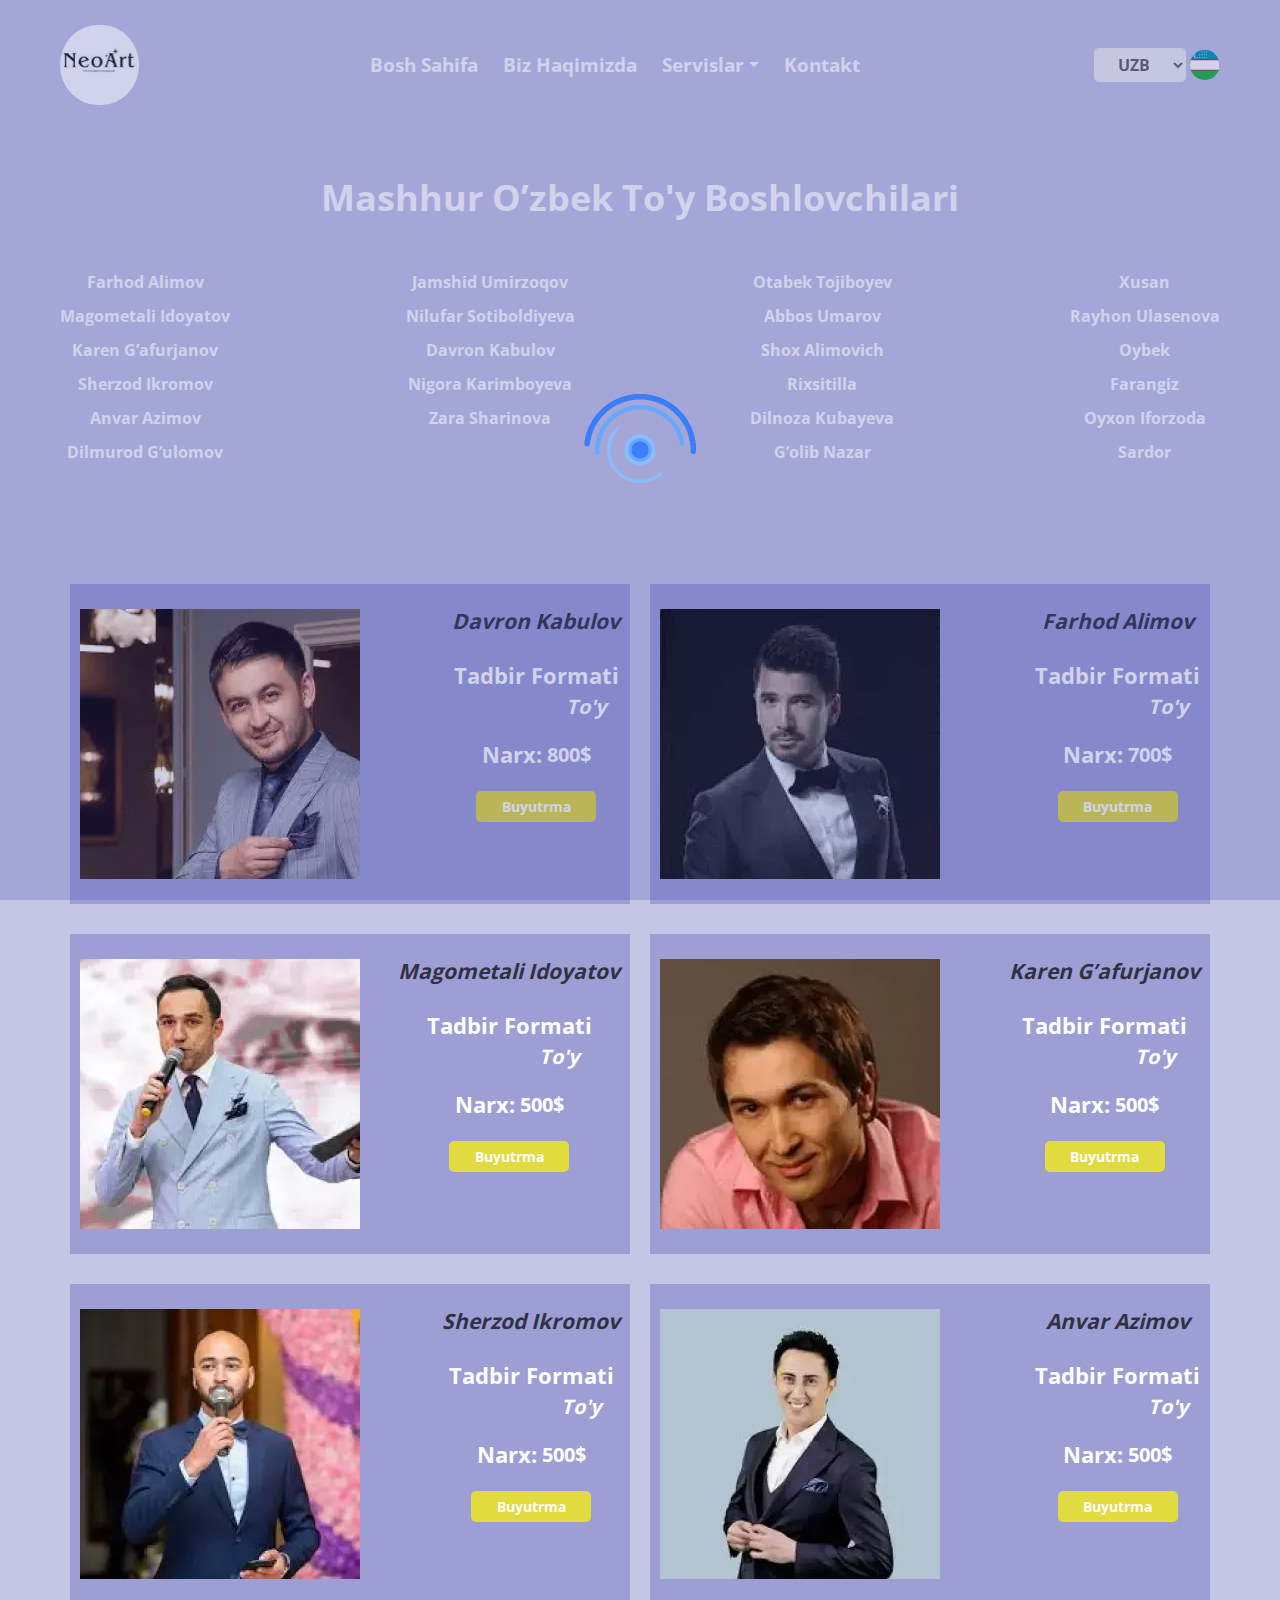
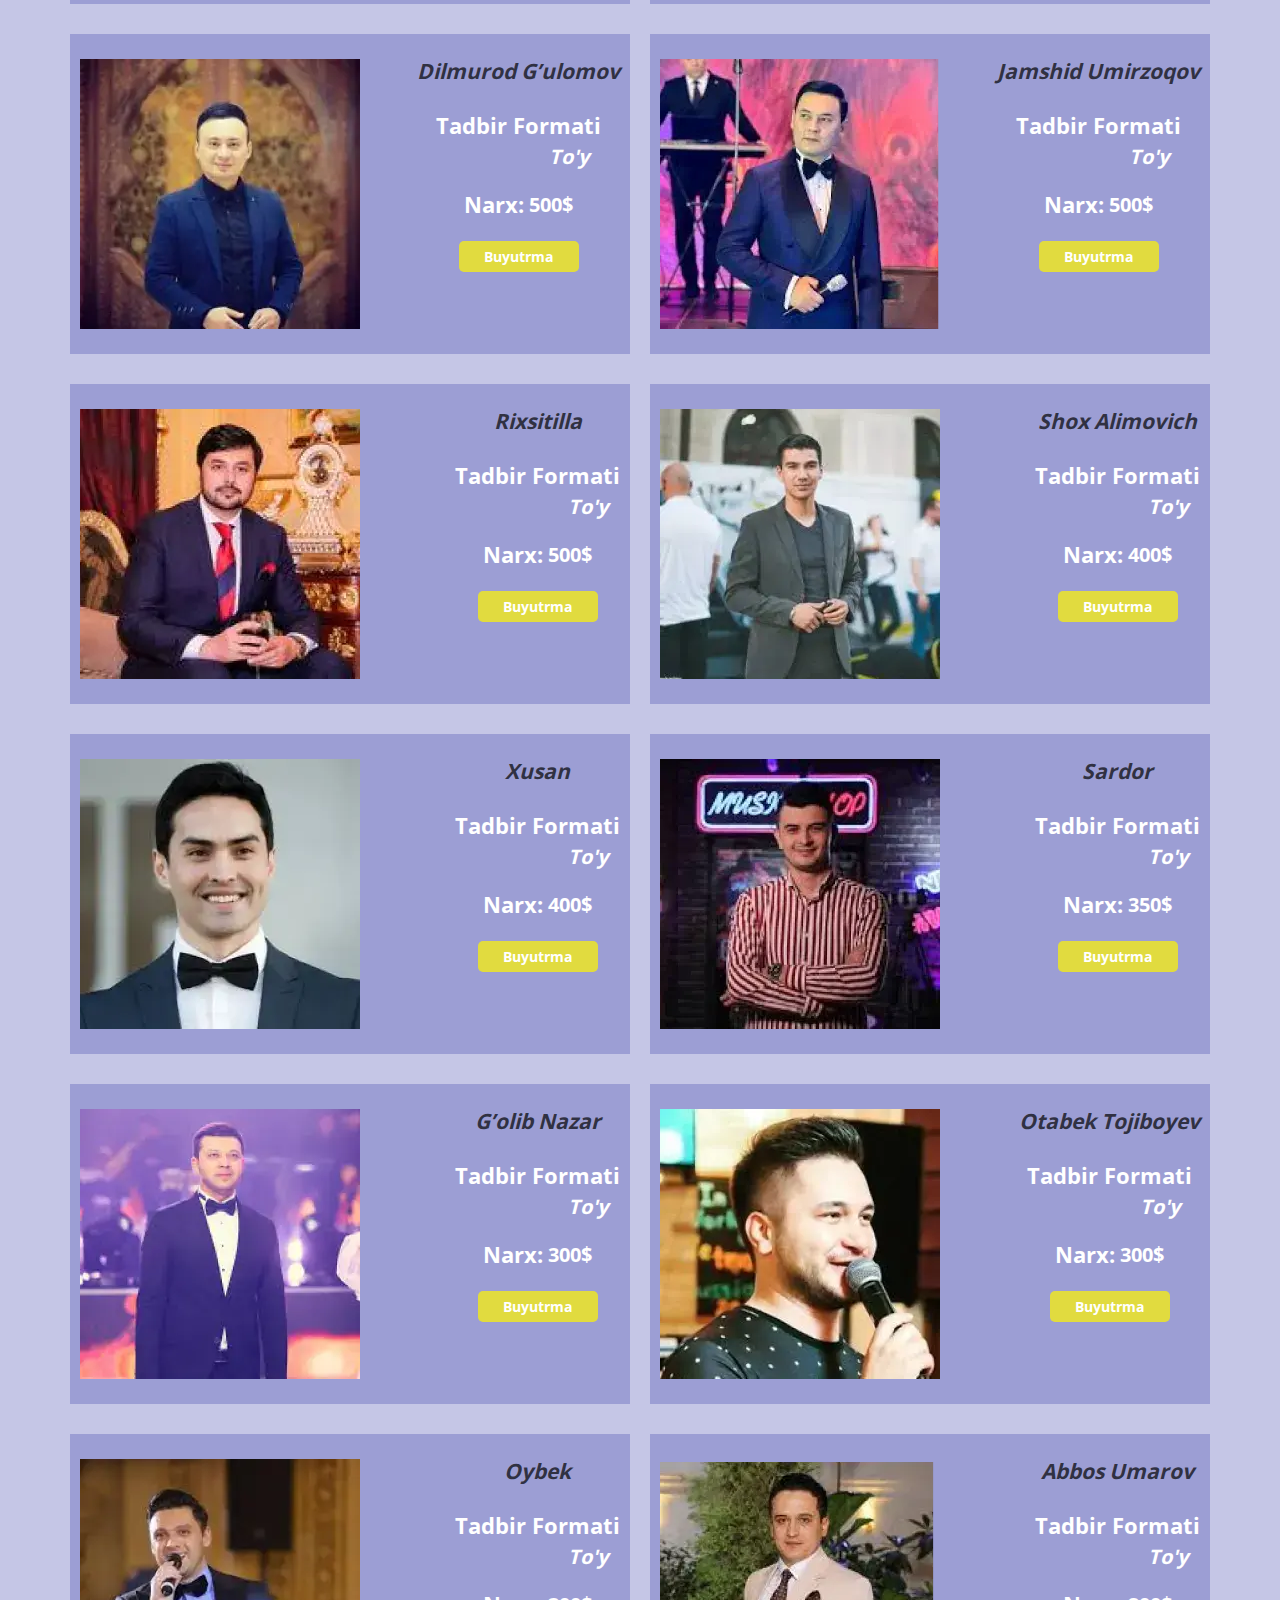
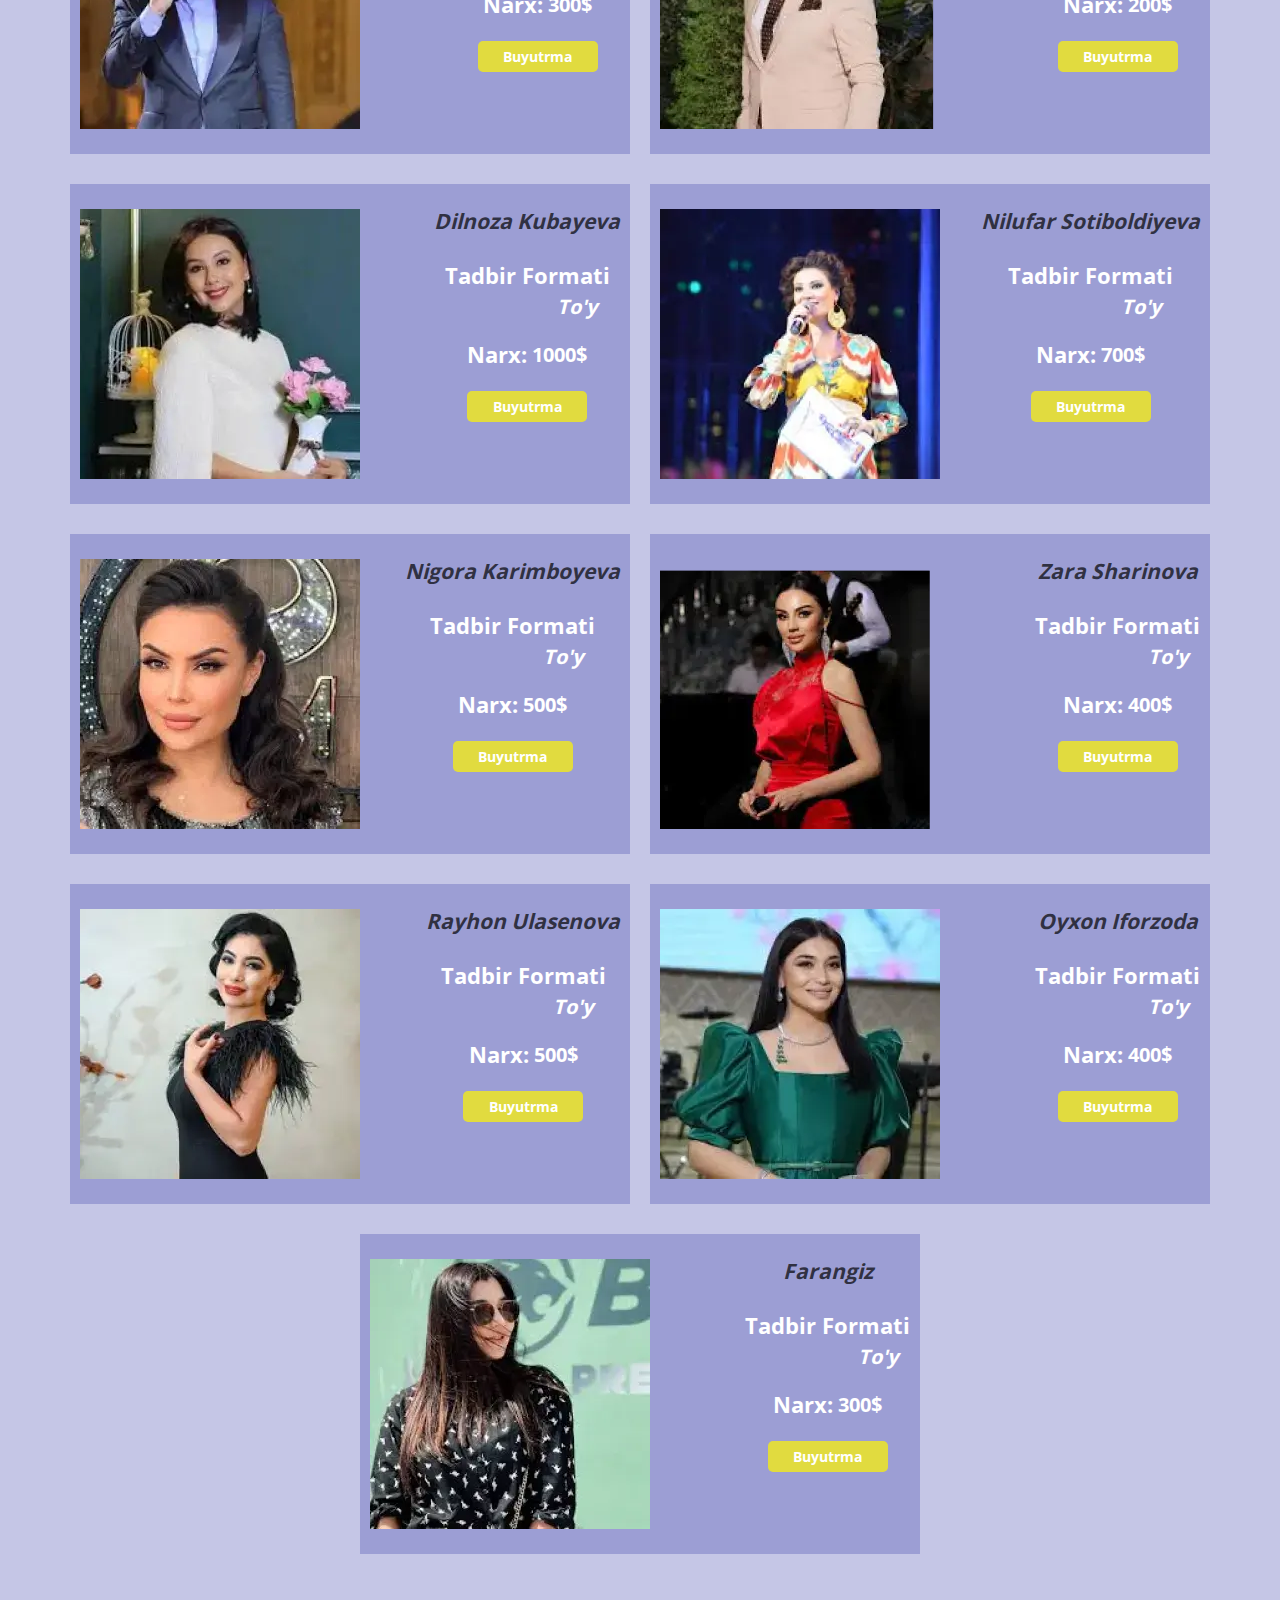
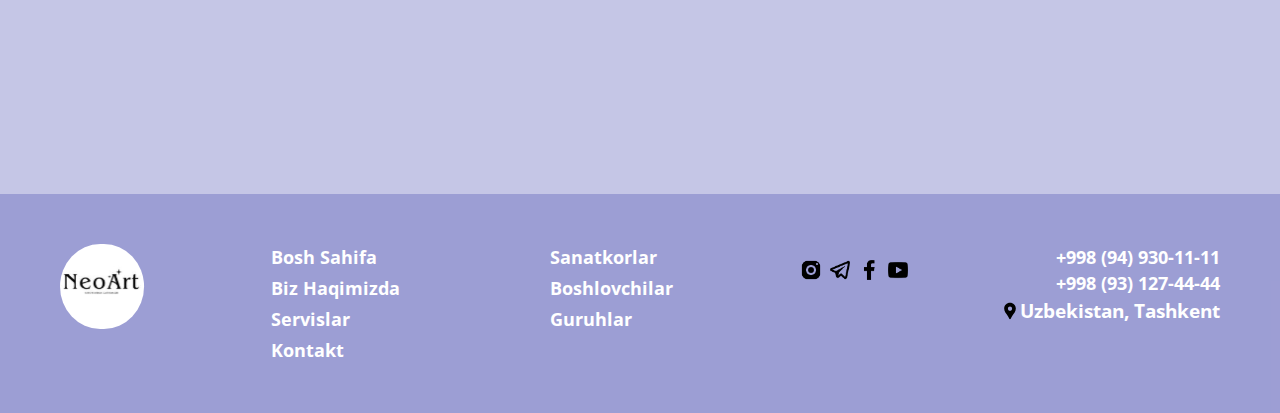
<file: controller.html>
<!DOCTYPE html>
<html lang="en">
<head>
    <meta charset="UTF-8">
    <meta http-equiv="X-UA-Compatible" content="IE=edge">
    <meta name="viewport" content="width=device-width, initial-scale=1.0">
    <meta name="description" content="To'y Organizatsiya">
    <title>Neo Art Dejurniylar Page</title>
    <link rel="stylesheet" href="./css/bootstrap.min.css">
    <link rel="stylesheet" href="./css/main.css">
</head>
<body>
    <div id="preloader"></div>
    
    <!--   Header start   -->
    <header class="site-header">
        <div class="container">
            <div class="site-header__wrapper d-flex align-items-center justify-content-between">
                <a href="./index.html">
                    <img class="site-logo" src="./assets/images/logo.svg" alt="site logo" width="55" height="55">
                </a>
                <div class="site-header__middle d-flex align-items-center justify-content-between column-gap-1">
                    <label for="languageSelect" class="sr-only"></label>
                    <select class="site-header__select" id="languageSelect" aria-label="Language switcher">
                        <option value="uzb"  data-country="uzb">UZB</option>
                        <option value="rus"  data-country="rus">RUS</option>
                    </select>
                    <div class="site-header__country-flag">
                        <img class="site-header__country-img" src="./assets/images/uzb.svg" alt="uzbekistan image" width="25" height="25">
                    </div>
                </div>
                <button class="site-header__hamburger" id="openModal">
                    <img src="./assets/images/btn.svg" alt="hamburger button" width="25" height="25">
                </button>
                <nav class="site-header__nav nav d-none">
                    <ul class="nav__list">
                        <li class="nav__item"><a class="nav__link" data-key="home" href="./index.html">Bosh Sahifa</a></li>
                        <li class="nav__item"><a class="nav__link" data-key="about" href="#">Biz Haqimizda</a></li>
                        <li class="nav__item dropdown">
                            <a class="nav__link dropdown-toggle" data-key="services" href="#" id="navbarDropdown" role="button">Servislar</a>
                            <div class="dropdown-menu" aria-labelledby="navbarDropdown">
                                <a class="dropdown-item translatable" data-key="singers" href="./singers.html">Sanatkorlar</a>
                                <a class="dropdown-item translatable" data-key="single" href="./controller.html">Boshlovchilar</a>
                                <a class="dropdown-item translatable" data-key="groups" href="./groups.html">Guruhlar</a>
                            </div>
                        </li>
                        <li class="nav__item"><a class="nav__link" data-key="contact" href="tel:+998931274444">Kontakt</a></li>
                    </ul>
                </nav>
            </div>
        </div>
    </header>
    <div id="myModal" class="modal">
        <div class="modal-content shadow">
            <span class="close" id="closeModal">&times;</span>
            <ul class="modal-list">
                <li><a class="nav__link" data-key="home" href="./index.html">Bosh Sahifa</a></li>
                <li><a class="nav__link" data-key="about" href="#">Biz Haqimizda</a></li>
                <li><a class="nav__link" data-key="services" href="#">Servislar</a></li>
                <li><a class="nav__link" data-key="contact" href="https://t.me/neort_wedding">Kontakt</a></li>
            </ul>
        </div>
    </div>
    <!--   Header finish  -->

    <main class="site-main">
        <!--   Hero start   -->
        <section class="cards">
            <div class="container">
                <h1 class="cards__title section-title translatable" data-key="cardsSecondTitle">
                    Mashhur O’zbek To'y Boshlovchilari
                </h1>
                <h2 class="visually-hidden">Good Controllers</h2>
                <div class="cards__wrapper">
                    <ul class="cards__list">
                        <li class="cards__item">
                            <a class="cards__link translatable" data-key="alimov" href="#">Farhod Alimov</a>
                        </li>
                        <li class="cards__item">
                            <a class="cards__link translatable" data-key="idoyatov" href="#">Magometali Idoyatov</a>
                        </li>
                        <li class="cards__item">
                            <a class="cards__link translatable" data-key="karen" href="#">Karen G’afurjanov</a>
                        </li>
                        <li class="cards__item">
                            <a class="cards__link translatable" data-key="ikromov" href="#">Sherzod Ikromov</a>
                        </li>
                        <li class="cards__item">
                            <a class="cards__link translatable" data-key="azimov" href="#">Anvar Azimov</a>
                        </li>
                        <li class="cards__item">
                            <a class="cards__link translatable" data-key="dilmurod" href="#">Dilmurod G’ulomov</a>
                        </li>
                    </ul>
                    <ul class="cards__list">
                        <li class="cards__item">
                            <a class="cards__link translatable" data-key="umirzoqov" href="#">Jamshid Umirzoqov</a>
                        </li>
                        <li class="cards__item">
                            <a class="cards__link translatable" data-key="sotiboldiyeva" href="#">Nilufar Sotiboldiyeva</a>
                        </li>
                        <li class="cards__item">
                            <a class="cards__link translatable" data-key="kabulov" href="#">Davron Kabulov</a>
                        </li>
                        <li class="cards__item">
                            <a class="cards__link translatable" data-key="nigora" href="#">Nigora Karimboyeva</a>
                        </li>
                        <li class="cards__item">
                            <a class="cards__link translatable" data-key="zara" href="#">Zara Sharinova</a>
                        </li>
                    </ul>
                    <ul class="cards__list">
                        <li class="cards__item">
                            <a class="cards__link translatable" data-key="tojiboyev" href="#">Otabek Tojiboyev</a>
                        </li>
                        <li class="cards__item">
                            <a class="cards__link translatable" data-key="abbos" href="#">Abbos Umarov</a>
                        </li>
                        <li class="cards__item">
                            <a class="cards__link translatable" data-key="alimovich" href="#">Shox Alimovich</a>
                        </li>
                        <li class="cards__item">
                            <a class="cards__link translatable" data-key="rixsitilla" href="#">Rixsitilla</a>
                        </li>
                        <li class="cards__item">
                            <a class="cards__link translatable" data-key="kubayeva" href="#">Dilnoza Kubayeva</a>
                        </li>
                        <li class="cards__item">
                            <a class="cards__link translatable" data-key="nazar" href="#">G’olib Nazar</a>
                        </li>
                    </ul>
                    <ul class="cards__list">
                        <li class="cards__item">
                            <a class="cards__link translatable" data-key="xusan" href="#">Xusan</a>
                        </li>
                        <li class="cards__item">
                            <a class="cards__link translatable" data-key="ulasenova" href="#">Rayhon Ulasenova</a>
                        </li>
                        <li class="cards__item">
                            <a class="cards__link translatable" data-key="oybek" href="#">Oybek</a>
                        </li>
                        <li class="cards__item">
                            <a class="cards__link translatable" data-key="farangiz" href="#">Farangiz</a>
                        </li>
                        <li class="cards__item">
                            <a class="cards__link translatable" data-key="iforzoda" href="#">Oyxon Iforzoda</a>
                        </li>
                        <li class="cards__item">
                            <a class="cards__link translatable" data-key="sardor" href="#">Sardor</a>
                        </li>
                    </ul>
                </div>
                <div class="cards__bottom">
                    <ul class="cards__inner-list">
                        <li class="cards__inner-item">
                            <div class="cards__inner-wrapper">
                                <img class="cards__img" src="./assets/images/kabulov.webp" alt="image of davron">
                                <div class="cards__main">
                                    <h3 class="cards__inner-title translatable" data-key="kabulov">
                                        Davron Kabulov
                                    </h3>
                                    <div class="cards__text-wrapper mb-3">
                                        <span class="cards__format translatable" data-key="weddingFormat">
                                            Tadbir Formati
                                        </span>
                                        <p class="cards__text translatable" data-key="wedding">
                                            To'y
                                        </p>
                                    </div>
                                    <div class="cards__price-wrapper">
                                        <p class="cards__price translatable" data-key="price">
                                            Narx:
                                        </p>
                                        <span class="cards__number">
                                            800$
                                        </span>
                                    </div>
                                    <a class="cards__number-link services__btn translatable" data-key="buttonOrder" href="tel:+998931274444">
                                        Buyurtma
                                    </a>
                                </div>
                            </div>
                        </li>
                        <li class="cards__inner-item">
                            <div class="cards__inner-wrapper">
                                <img class="cards__img" src="./assets/images/alimov.webp" alt="image of alimov">
                                <div class="cards__main">
                                    <h3 class="cards__inner-title translatable" data-key="alimov">
                                        Farhod Alimov
                                    </h3>
                                    <div class="cards__text-wrapper mb-3">
                                        <span class="cards__format translatable" data-key="weddingFormat">
                                            Tadbir Formati
                                        </span>
                                        <p class="cards__text translatable" data-key="wedding">
                                            To'y
                                        </p>
                                    </div>
                                    <div class="cards__price-wrapper">
                                        <p class="cards__price translatable" data-key="price">
                                            Narx:
                                        </p>
                                        <span class="cards__number">
                                            700$
                                        </span>
                                    </div>
                                    <a class="cards__number-link services__btn translatable" data-key="buttonOrder" href="tel:+998931274444">
                                        Buyurtma
                                    </a>
                                </div>
                            </div>
                        </li>
                        <li class="cards__inner-item">
                            <div class="cards__inner-wrapper">
                                <img class="cards__img" src="./assets/images/idoyatov.webp" alt="image of idoyatov">
                                <div class="cards__main">
                                    <h3 class="cards__inner-title translatable" data-key="idoyatov">
                                        Magometali Idoyatov
                                    </h3>
                                    <div class="cards__text-wrapper mb-3">
                                        <span class="cards__format translatable" data-key="weddingFormat">
                                            Tadbir Formati
                                        </span>
                                        <p class="cards__text translatable" data-key="wedding">
                                            To'y
                                        </p>
                                    </div>
                                    <div class="cards__price-wrapper">
                                        <p class="cards__price translatable" data-key="price">
                                            Narx:
                                        </p>
                                        <span class="cards__number">
                                            500$
                                        </span>
                                    </div>
                                    <a class="cards__number-link services__btn translatable" data-key="buttonOrder" href="tel:+998931274444">
                                        Buyurtma
                                    </a>
                                </div>
                            </div>
                        </li>
                        <li class="cards__inner-item">
                            <div class="cards__inner-wrapper">
                                <img class="cards__img" src="./assets/images/karenn.webp" alt="image of Karen">
                                <div class="cards__main">
                                    <h3 class="cards__inner-title translatable" data-key="karen">
                                        Karen G'afurjanov
                                    </h3>
                                    <div class="cards__text-wrapper mb-3">
                                        <span class="cards__format translatable" data-key="weddingFormat">
                                            Tadbir Formati
                                        </span>
                                        <p class="cards__text translatable" data-key="wedding">
                                            To'y
                                        </p>
                                    </div>
                                    <div class="cards__price-wrapper">
                                        <p class="cards__price translatable" data-key="price">
                                            Narx:
                                        </p>
                                        <span class="cards__number">
                                            500$
                                        </span>
                                    </div>
                                    <a class="cards__number-link services__btn translatable" data-key="buttonOrder" href="tel:+998931274444">
                                        Buyurtma
                                    </a>
                                </div>
                            </div>
                        </li>
                        <li class="cards__inner-item">
                            <div class="cards__inner-wrapper">
                                <img class="cards__img" src="./assets/images/ikromov.webp" alt="image of Ikromov">
                                <div class="cards__main">
                                    <h3 class="cards__inner-title translatable" data-key="ikromov">
                                        Sherzod Ikromov
                                    </h3>
                                    <div class="cards__text-wrapper mb-3">
                                        <span class="cards__format translatable" data-key="weddingFormat">
                                            Tadbir Formati
                                        </span>
                                        <p class="cards__text translatable" data-key="wedding">
                                            To'y
                                        </p>
                                    </div>
                                    <div class="cards__price-wrapper">
                                        <p class="cards__price translatable" data-key="price">
                                            Narx:
                                        </p>
                                        <span class="cards__number">
                                            500$
                                        </span>
                                    </div>
                                    <a class="cards__number-link services__btn translatable" data-key="buttonOrder" href="tel:+998931274444">
                                        Buyurtma
                                    </a>
                                </div>
                            </div>
                        </li>
                        <li class="cards__inner-item">
                            <div class="cards__inner-wrapper">
                                <img class="cards__img" src="./assets/images/azimov.webp" alt="image of Azimov">
                                <div class="cards__main">
                                    <h3 class="cards__inner-title translatable" data-key="azimov">
                                        Anvar Azimov
                                    </h3>
                                    <div class="cards__text-wrapper mb-3">
                                        <span class="cards__format translatable" data-key="weddingFormat">
                                            Tadbir Formati
                                        </span>
                                        <p class="cards__text translatable" data-key="wedding">
                                            To'y
                                        </p>
                                    </div>
                                    <div class="cards__price-wrapper">
                                        <p class="cards__price translatable" data-key="price">
                                            Narx:
                                        </p>
                                        <span class="cards__number">
                                            500$
                                        </span>
                                    </div>
                                    <a class="cards__number-link services__btn translatable" data-key="buttonOrder" href="tel:+998931274444">
                                        Buyurtma
                                    </a>
                                </div>
                            </div>
                        </li>
                        <li class="cards__inner-item">
                            <div class="cards__inner-wrapper">
                                <img class="cards__img" src="./assets/images/dimurod.webp" alt="image of Dilmurod">
                                <div class="cards__main">
                                    <h3 class="cards__inner-title translatable" data-key="dilmurod">
                                        Dilmurod G'ulomov 
                                    </h3>
                                    <div class="cards__text-wrapper mb-3">
                                        <span class="cards__format translatable" data-key="weddingFormat">
                                            Tadbir Formati
                                        </span>
                                        <p class="cards__text translatable" data-key="wedding">
                                            To'y
                                        </p>
                                    </div>
                                    <div class="cards__price-wrapper">
                                        <p class="cards__price translatable" data-key="price">
                                            Narx:
                                        </p>
                                        <span class="cards__number">
                                            500$
                                        </span>
                                    </div>
                                    <a class="cards__number-link services__btn translatable" data-key="buttonOrder" href="tel:+998931274444">
                                        Buyurtma
                                    </a>
                                </div>
                            </div>
                        </li>
                        <li class="cards__inner-item">
                            <div class="cards__inner-wrapper">
                                <img class="cards__img" src="./assets/images/umirzoqov.webp" alt="image of Umirzoqov">
                                <div class="cards__main">
                                    <h3 class="cards__inner-title translatable" data-key="umirzoqov">
                                        Jamshid Umirzoqov 
                                    </h3>
                                    <div class="cards__text-wrapper mb-3">
                                        <span class="cards__format translatable" data-key="weddingFormat">
                                            Tadbir Formati
                                        </span>
                                        <p class="cards__text translatable" data-key="wedding">
                                            To'y
                                        </p>
                                    </div>
                                    <div class="cards__price-wrapper">
                                        <p class="cards__price translatable" data-key="price">
                                            Narx:
                                        </p>
                                        <span class="cards__number">
                                            500$
                                        </span>
                                    </div>
                                    <a class="cards__number-link services__btn translatable" data-key="buttonOrder" href="tel:+998931274444">
                                        Buyurtma
                                    </a>
                                </div>
                            </div>
                        </li>
                        <li class="cards__inner-item">
                            <div class="cards__inner-wrapper">
                                <img class="cards__img" src="./assets/images/rixsitilla.webp" alt="image of Rixsitilla">
                                <div class="cards__main">
                                    <h3 class="cards__inner-title translatable" data-key="rixsitilla">
                                         Rixsitilla Abdullayev 
                                    </h3>
                                    <div class="cards__text-wrapper mb-3">
                                        <span class="cards__format translatable" data-key="weddingFormat">
                                            Tadbir Formati
                                        </span>
                                        <p class="cards__text translatable" data-key="wedding">
                                            To'y
                                        </p>
                                    </div>
                                    <div class="cards__price-wrapper">
                                        <p class="cards__price translatable" data-key="price">
                                            Narx:
                                        </p>
                                        <span class="cards__number">
                                            500$
                                        </span>
                                    </div>
                                    <a class="cards__number-link services__btn translatable" data-key="buttonOrder" href="tel:+998931274444">
                                        Buyurtma
                                    </a>
                                </div>
                            </div>
                        </li>
                        <li class="cards__inner-item">
                            <div class="cards__inner-wrapper">
                                <img class="cards__img" src="./assets/images/alimovich.webp" alt="image of Shox">
                                <div class="cards__main">
                                    <h3 class="cards__inner-title translatable" data-key="alimovich">
                                        Shox Alimovich 
                                    </h3>
                                    <div class="cards__text-wrapper mb-3">
                                        <span class="cards__format translatable" data-key="weddingFormat">
                                            Tadbir Formati
                                        </span>
                                        <p class="cards__text translatable" data-key="wedding">
                                            To'y
                                        </p>
                                    </div>
                                    <div class="cards__price-wrapper">
                                        <p class="cards__price translatable" data-key="price">
                                            Narx:
                                        </p>
                                        <span class="cards__number">
                                            400$
                                        </span>
                                    </div>
                                    <a class="cards__number-link services__btn translatable" data-key="buttonOrder" href="tel:+998931274444">
                                        Buyurtma
                                    </a>
                                </div>
                            </div>
                        </li>
                        <li class="cards__inner-item">
                            <div class="cards__inner-wrapper">
                                <img class="cards__img" src="./assets/images/xusan.webp" alt="image of Xusan">
                                <div class="cards__main">
                                    <h3 class="cards__inner-title translatable" data-key="xusan">
                                        Xusan Maqsudov 
                                    </h3>
                                    <div class="cards__text-wrapper mb-3">
                                        <span class="cards__format translatable" data-key="weddingFormat">
                                            Tadbir Formati
                                        </span>
                                        <p class="cards__text translatable" data-key="wedding">
                                            To'y
                                        </p>
                                    </div>
                                    <div class="cards__price-wrapper">
                                        <p class="cards__price translatable" data-key="price">
                                            Narx:
                                        </p>
                                        <span class="cards__number">
                                            400$
                                        </span>
                                    </div>
                                    <a class="cards__number-link services__btn translatable" data-key="buttonOrder" href="tel:+998931274444">
                                        Buyurtma
                                    </a>
                                </div>
                            </div>
                        </li>
                        <li class="cards__inner-item">
                            <div class="cards__inner-wrapper">
                                <img class="cards__img" src="./assets/images/sardor.webp" alt="image of Sardor">
                                <div class="cards__main">
                                    <h3 class="cards__inner-title translatable" data-key="sardor">
                                        Sardor Karimov 
                                    </h3>
                                    <div class="cards__text-wrapper mb-3">
                                        <span class="cards__format translatable" data-key="weddingFormat">
                                            Tadbir Formati
                                        </span>
                                        <p class="cards__text translatable" data-key="wedding">
                                            To'y
                                        </p>
                                    </div>
                                    <div class="cards__price-wrapper">
                                        <p class="cards__price translatable" data-key="price">
                                            Narx:
                                        </p>
                                        <span class="cards__number">
                                            350$
                                        </span>
                                    </div>
                                    <a class="cards__number-link services__btn translatable" data-key="buttonOrder" href="tel:+998931274444">
                                        Buyurtma
                                    </a>
                                </div>
                            </div>
                        </li>
                        <li class="cards__inner-item">
                            <div class="cards__inner-wrapper">
                                <img class="cards__img" src="./assets/images/nazar.webp" alt="image of Nazar">
                                <div class="cards__main">
                                    <h3 class="cards__inner-title translatable" data-key="nazar">
                                        G'olib Nazar 
                                    </h3>
                                    <div class="cards__text-wrapper mb-3">
                                        <span class="cards__format translatable" data-key="weddingFormat">
                                            Tadbir Formati
                                        </span>
                                        <p class="cards__text translatable" data-key="wedding">
                                            To'y
                                        </p>
                                    </div>
                                    <div class="cards__price-wrapper">
                                        <p class="cards__price translatable" data-key="price">
                                            Narx:
                                        </p>
                                        <span class="cards__number">
                                            300$
                                        </span>
                                    </div>
                                    <a class="cards__number-link services__btn translatable" data-key="buttonOrder" href="tel:+998931274444">
                                        Buyurtma
                                    </a>
                                </div>
                            </div>
                        </li>
                        <li class="cards__inner-item">
                            <div class="cards__inner-wrapper">
                                <img class="cards__img" src="./assets/images/tojiboyev.webp" alt="image of Tojiboyev">
                                <div class="cards__main">
                                    <h3 class="cards__inner-title translatable" data-key="tojiboyev">
                                        Otabek Tojiboyev 
                                    </h3>
                                    <div class="cards__text-wrapper mb-3">
                                        <span class="cards__format translatable" data-key="weddingFormat">
                                            Tadbir Formati
                                        </span>
                                        <p class="cards__text translatable" data-key="wedding">
                                            To'y
                                        </p>
                                    </div>
                                    <div class="cards__price-wrapper">
                                        <p class="cards__price translatable" data-key="price">
                                            Narx:
                                        </p>
                                        <span class="cards__number">
                                            300$
                                        </span>
                                    </div>
                                    <a class="cards__number-link services__btn translatable" data-key="buttonOrder" href="tel:+998931274444">
                                        Buyurtma
                                    </a>
                                </div>
                            </div>
                        </li>
                        <li class="cards__inner-item">
                            <div class="cards__inner-wrapper">
                                <img class="cards__img" src="./assets/images/oybek.webp" alt="image of Oybek">
                                <div class="cards__main">
                                    <h3 class="cards__inner-title translatable" data-key="oybek">
                                        Oybek
                                    </h3>
                                    <div class="cards__text-wrapper mb-3">
                                        <span class="cards__format translatable" data-key="weddingFormat">
                                            Tadbir Formati
                                        </span>
                                        <p class="cards__text translatable" data-key="wedding">
                                            To'y
                                        </p>
                                    </div>
                                    <div class="cards__price-wrapper">
                                        <p class="cards__price translatable" data-key="price">
                                            Narx:
                                        </p>
                                        <span class="cards__number">
                                            300$
                                        </span>
                                    </div>
                                    <a class="cards__number-link services__btn translatable" data-key="buttonOrder" href="tel:+998931274444">
                                        Buyurtma
                                    </a>
                                </div>
                            </div>
                        </li>
                        <li class="cards__inner-item">
                            <div class="cards__inner-wrapper">
                                <img class="cards__img" src="./assets/images/abbos.webp" alt="image of Abbos">
                                <div class="cards__main">
                                    <h3 class="cards__inner-title translatable" data-key="abbos">
                                        Abbos Umarov
                                    </h3>
                                    <div class="cards__text-wrapper mb-3">
                                        <span class="cards__format translatable" data-key="weddingFormat">
                                            Tadbir Formati
                                        </span>
                                        <p class="cards__text translatable" data-key="wedding">
                                            To'y
                                        </p>
                                    </div>
                                    <div class="cards__price-wrapper">
                                        <p class="cards__price translatable" data-key="price">
                                            Narx:
                                        </p>
                                        <span class="cards__number">
                                            200$
                                        </span>
                                    </div>
                                    <a class="cards__number-link services__btn translatable" data-key="buttonOrder" href="tel:+998931274444">
                                        Buyurtma
                                    </a>
                                </div>
                            </div>
                        </li>
                        <li class="cards__inner-item">
                            <div class="cards__inner-wrapper">
                                <img class="cards__img" src="./assets/images/kubayeva.webp" alt="image of Dilnoza">
                                <div class="cards__main">
                                    <h3 class="cards__inner-title translatable" data-key="kubayeva">
                                        Dilnoza Kubayeva
                                    </h3>
                                    <div class="cards__text-wrapper mb-3">
                                        <span class="cards__format translatable" data-key="weddingFormat">
                                            Tadbir Formati
                                        </span>
                                        <p class="cards__text translatable" data-key="wedding">
                                            To'y
                                        </p>
                                    </div>
                                    <div class="cards__price-wrapper">
                                        <p class="cards__price translatable" data-key="price">
                                            Narx:
                                        </p>
                                        <span class="cards__number">
                                            1000$
                                        </span>
                                    </div>
                                    <a class="cards__number-link services__btn translatable" data-key="buttonOrder" href="tel:+998931274444">
                                        Buyurtma
                                    </a>
                                </div>
                            </div>
                        </li>
                        <li class="cards__inner-item">
                            <div class="cards__inner-wrapper">
                                <img class="cards__img" src="./assets/images/sotiboldiyeva.webp" alt="image of Sotiboldiyeva">
                                <div class="cards__main">
                                    <h3 class="cards__inner-title translatable" data-key="sotiboldiyeva">
                                        Nilufar Sotiboldiyeva
                                    </h3>
                                    <div class="cards__text-wrapper mb-3">
                                        <span class="cards__format translatable" data-key="weddingFormat">
                                            Tadbir Formati
                                        </span>
                                        <p class="cards__text translatable" data-key="wedding">
                                            To'y
                                        </p>
                                    </div>
                                    <div class="cards__price-wrapper">
                                        <p class="cards__price translatable" data-key="price">
                                            Narx:
                                        </p>
                                        <span class="cards__number">
                                            700$
                                        </span>
                                    </div>
                                    <a class="cards__number-link services__btn translatable" data-key="buttonOrder" href="tel:+998931274444">
                                        Buyurtma
                                    </a>
                                </div>
                            </div>
                        </li>
                        <li class="cards__inner-item">
                            <div class="cards__inner-wrapper">
                                <img class="cards__img" src="./assets/images/karimboyeva.webp" alt="image of Karimboyeva">
                                <div class="cards__main">
                                    <h3 class="cards__inner-title translatable" data-key="nigora">
                                        Nigora Karimboyeva
                                    </h3>
                                    <div class="cards__text-wrapper mb-3">
                                        <span class="cards__format translatable" data-key="weddingFormat">
                                            Tadbir Formati
                                        </span>
                                        <p class="cards__text translatable" data-key="wedding">
                                            To'y
                                        </p>
                                    </div>
                                    <div class="cards__price-wrapper">
                                        <p class="cards__price translatable" data-key="price">
                                            Narx:
                                        </p>
                                        <span class="cards__number">
                                            500$
                                        </span>
                                    </div>
                                    <a class="cards__number-link services__btn translatable" data-key="buttonOrder" href="tel:+998931274444">
                                        Buyurtma
                                    </a>
                                </div>
                            </div>
                        </li>
                        <li class="cards__inner-item">
                            <div class="cards__inner-wrapper">
                                <img class="cards__img" src="./assets/images/zara.webp" alt="image of Sharinova">
                                <div class="cards__main">
                                    <h3 class="cards__inner-title translatable" data-key="zara">
                                        Zara Sharinova
                                    </h3>
                                    <div class="cards__text-wrapper mb-3">
                                        <span class="cards__format translatable" data-key="weddingFormat">
                                            Tadbir Formati
                                        </span>
                                        <p class="cards__text translatable" data-key="wedding">
                                            To'y
                                        </p>
                                    </div>
                                    <div class="cards__price-wrapper">
                                        <p class="cards__price translatable" data-key="price">
                                            Narx:
                                        </p>
                                        <span class="cards__number">
                                            400$
                                        </span>
                                    </div>
                                    <a class="cards__number-link services__btn translatable" data-key="buttonOrder" href="tel:+998931274444">
                                        Buyurtma
                                    </a>
                                </div>
                            </div>
                        </li>
                        <li class="cards__inner-item">
                            <div class="cards__inner-wrapper">
                                <img class="cards__img" src="./assets/images/ulasenova.webp" alt="image of Ulasenova">
                                <div class="cards__main">
                                    <h3 class="cards__inner-title translatable" data-key="ulasenova">
                                        Rayhon Ulasenova
                                    </h3>
                                    <div class="cards__text-wrapper mb-3">
                                        <span class="cards__format translatable" data-key="weddingFormat">
                                            Tadbir Formati
                                        </span>
                                        <p class="cards__text translatable" data-key="wedding">
                                            To'y
                                        </p>
                                    </div>
                                    <div class="cards__price-wrapper">
                                        <p class="cards__price translatable" data-key="price">
                                            Narx:
                                        </p>
                                        <span class="cards__number">
                                            500$
                                        </span>
                                    </div>
                                    <a class="cards__number-link services__btn translatable" data-key="buttonOrder" href="tel:+998931274444">
                                        Buyurtma
                                    </a>
                                </div>
                            </div>
                        </li>
                        <li class="cards__inner-item">
                            <div class="cards__inner-wrapper">
                                <img class="cards__img" src="./assets/images/iforzoda.webp" alt="image of Oyxon">
                                <div class="cards__main">
                                    <h3 class="cards__inner-title translatable" data-key="iforzoda">
                                        Oyxon Iforzoda
                                    </h3>
                                    <div class="cards__text-wrapper mb-3">
                                        <span class="cards__format translatable" data-key="weddingFormat">
                                            Tadbir Formati
                                        </span>
                                        <p class="cards__text translatable" data-key="wedding">
                                            To'y
                                        </p>
                                    </div>
                                    <div class="cards__price-wrapper">
                                        <p class="cards__price translatable" data-key="price">
                                            Narx:
                                        </p>
                                        <span class="cards__number">
                                            400$
                                        </span>
                                    </div>
                                    <a class="cards__number-link services__btn translatable" data-key="buttonOrder" href="tel:+998931274444">
                                        Buyurtma
                                    </a>
                                </div>
                            </div>
                        </li>
                        <li class="cards__inner-item">
                            <div class="cards__inner-wrapper">
                                <img class="cards__img" src="./assets/images/farangiz.webp" alt="image of Farangiz">
                                <div class="cards__main">
                                    <h3 class="cards__inner-title translatable" data-key="farangiz">
                                        Farangiz
                                    </h3>
                                    <div class="cards__text-wrapper mb-3">
                                        <span class="cards__format translatable" data-key="weddingFormat">
                                            Tadbir Formati
                                        </span>
                                        <p class="cards__text translatable" data-key="wedding">
                                            To'y
                                        </p>
                                    </div>
                                    <div class="cards__price-wrapper">
                                        <p class="cards__price translatable" data-key="price">
                                            Narx:
                                        </p>
                                        <span class="cards__number">
                                            300$
                                        </span>
                                    </div>
                                    <a class="cards__number-link services__btn translatable" data-key="buttonOrder" href="tel:+998931274444">
                                        Buyurtma
                                    </a>
                                </div>
                            </div>
                        </li>
                    </ul>
                </div>
            </div>
        </section>
        <!--   Hero finish   -->
    </main>

    <!--   Footer start   -->
    <footer class="site-footer">
        <div class="container">
            <div class="site-footer__wrapper">
                <a href="./index.html">
                    <img class="footer-logo" src="./assets/images/logo.svg" alt="footer logo" width="55" height="55">
                </a>
                <div class="site-footer__list-wrapper">
                    <ul class="site-footer__list">
                        <li class="site-footer__item">
                            <a class="site-footer__link translatable" data-key="home" href="./index.html">
                                Bosh Sahifa
                            </a></li>
                        <li class="site-footer__item">
                            <a class="site-footer__link translatable" data-key="about" href="#">
                                Biz Haqimizda
                            </a></li>
                        <li class="site-footer__item">
                            <a class="site-footer__link translatable" data-key="services" href="#">
                                Servislar
                            </a></li>
                        <li class="site-footer__item">
                            <a class="site-footer__link translatable" data-key="contact" href="#">
                                Kontaktlar
                            </a></li>
                    </ul>
                    <ul class="site-footer__list">
                        <li class="site-footer__item">
                            <a class="site-footer__link translatable" data-key="singers" href="./singers.html">
                                Sanatkorlar
                            </a></li>
                        <li class="site-footer__item">
                            <a class="site-footer__link translatable" data-key="single" href="./controller.html">
                                Boshlovchilar
                            </a></li>
                        <li class="site-footer__item">
                            <a class="site-footer__link translatable" data-key="groups" href="./groups.html">
                                Guruhlar
                            </a></li>
                    </ul>
                </div>
                <div class="site-footer__inner">
                    <div class="site-footer__socials">
                        <a href="https://www.instagram.com/neoart_wedding" target="_blank"><img src="./assets/images/Instagram.webp" alt="instagram" width="24" height="24"></a>
                        <a href="https://www.telegram.com/yourusername" target="_blank"><img src="./assets/images/Telegram-App.webp" alt="telegram" width="24" height="24"></a>
                        <a href="https://www.facebook.com/yourusername" target="_blank"><img src="./assets/images/Facebook-F.webp" alt="facebook" width="24" height="24"></a>
                        <a href="https://www.youtube.com/yourusername" target="_blank"><img src="./assets/images/YouTube.webp" alt="youtube" width="24" height="24"></a>
                    </div>
                    <div class="site-footer__main d-flex flex-column column-gap-1">
                        <a class="site-footer__number" href="tel:+998949301111">
                            +998 (94) 930-11-11
                        </a>
                        <a class="site-footer__number" href="tel:+998931274444">
                            +998 (93) 127-44-44
                        </a>
                        <div class="site-footer__last d-flex align-items-center">
                            <img src="./assets/images/location.svg" alt="location pin">
                            <span class="site-footer__location translatable" data-key="location">
                                Uzbekistan, Tashkent
                            </span>
                        </div>
                    </div>
                </div>
            </div>
        </div>
    </footer>
    <!--   Footer finish   -->
    
    <script src="./js/singers.js"></script>
</body>
</html>
</file>
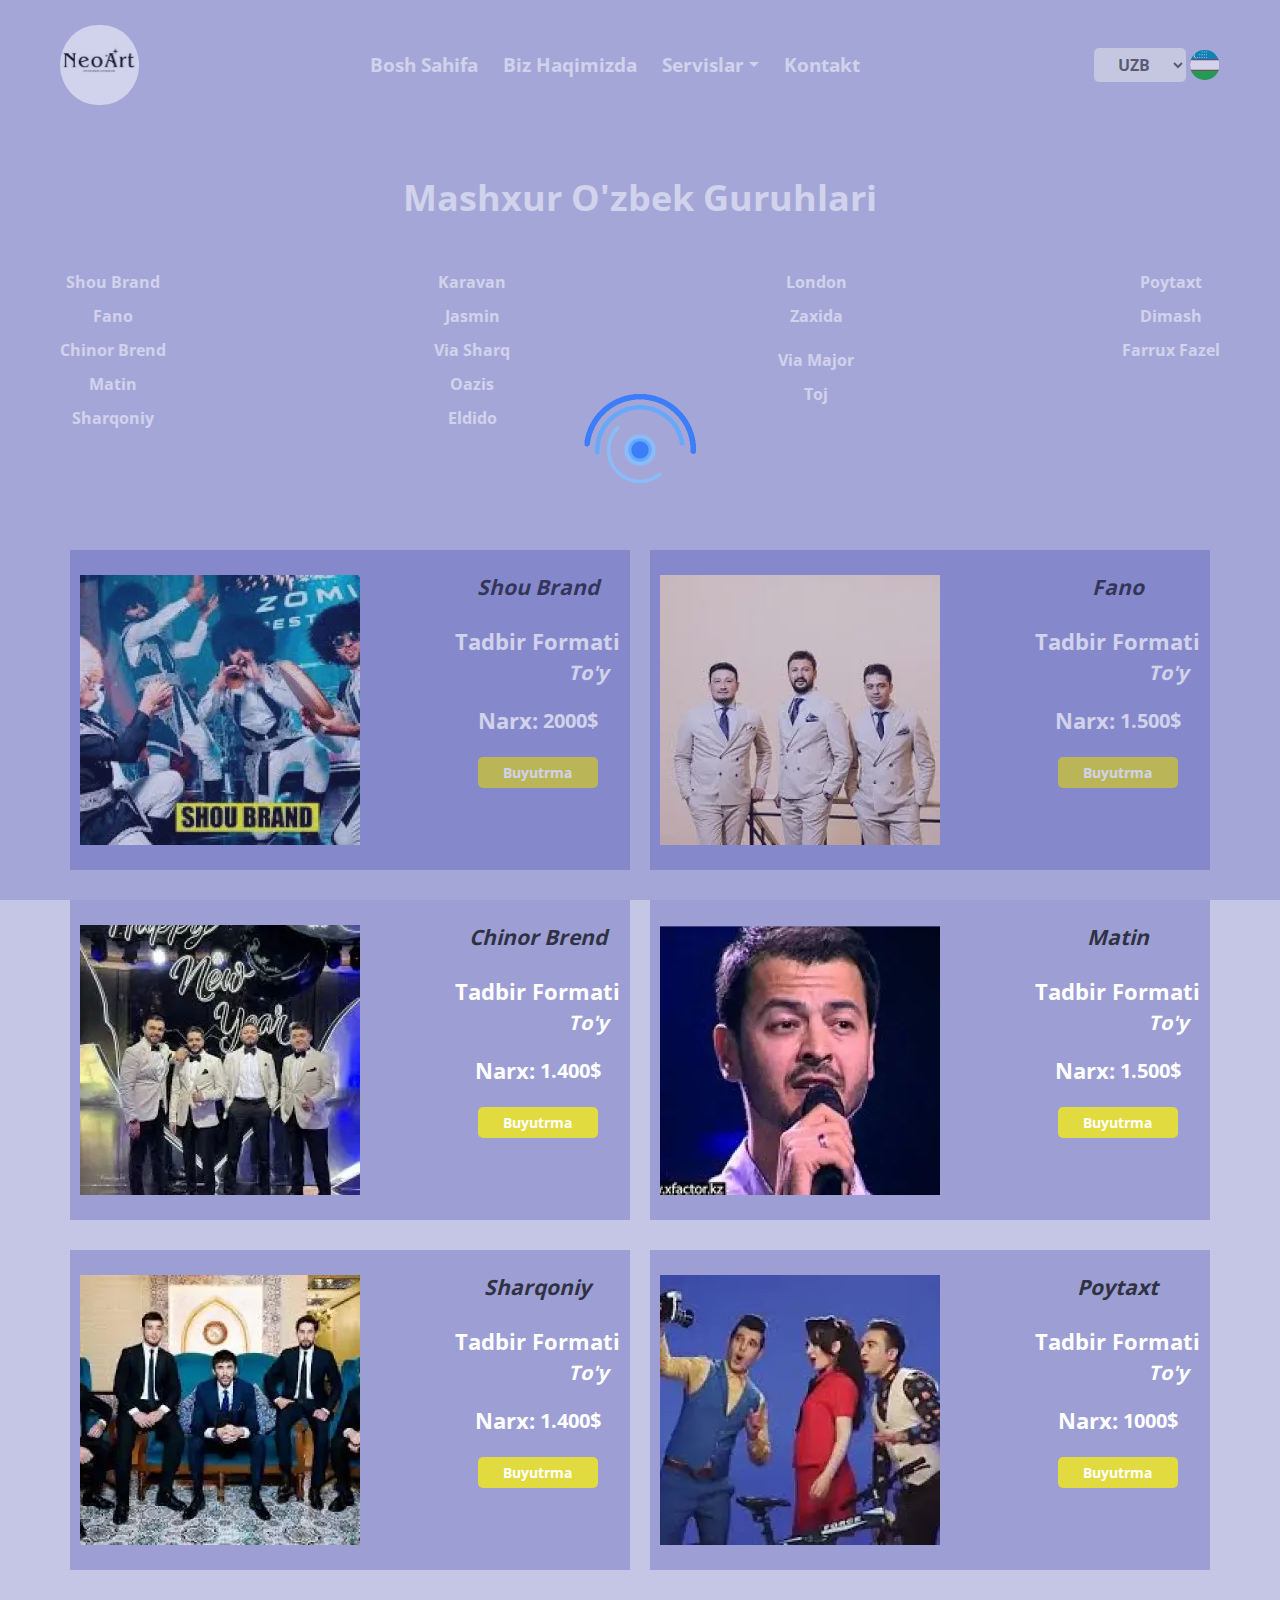
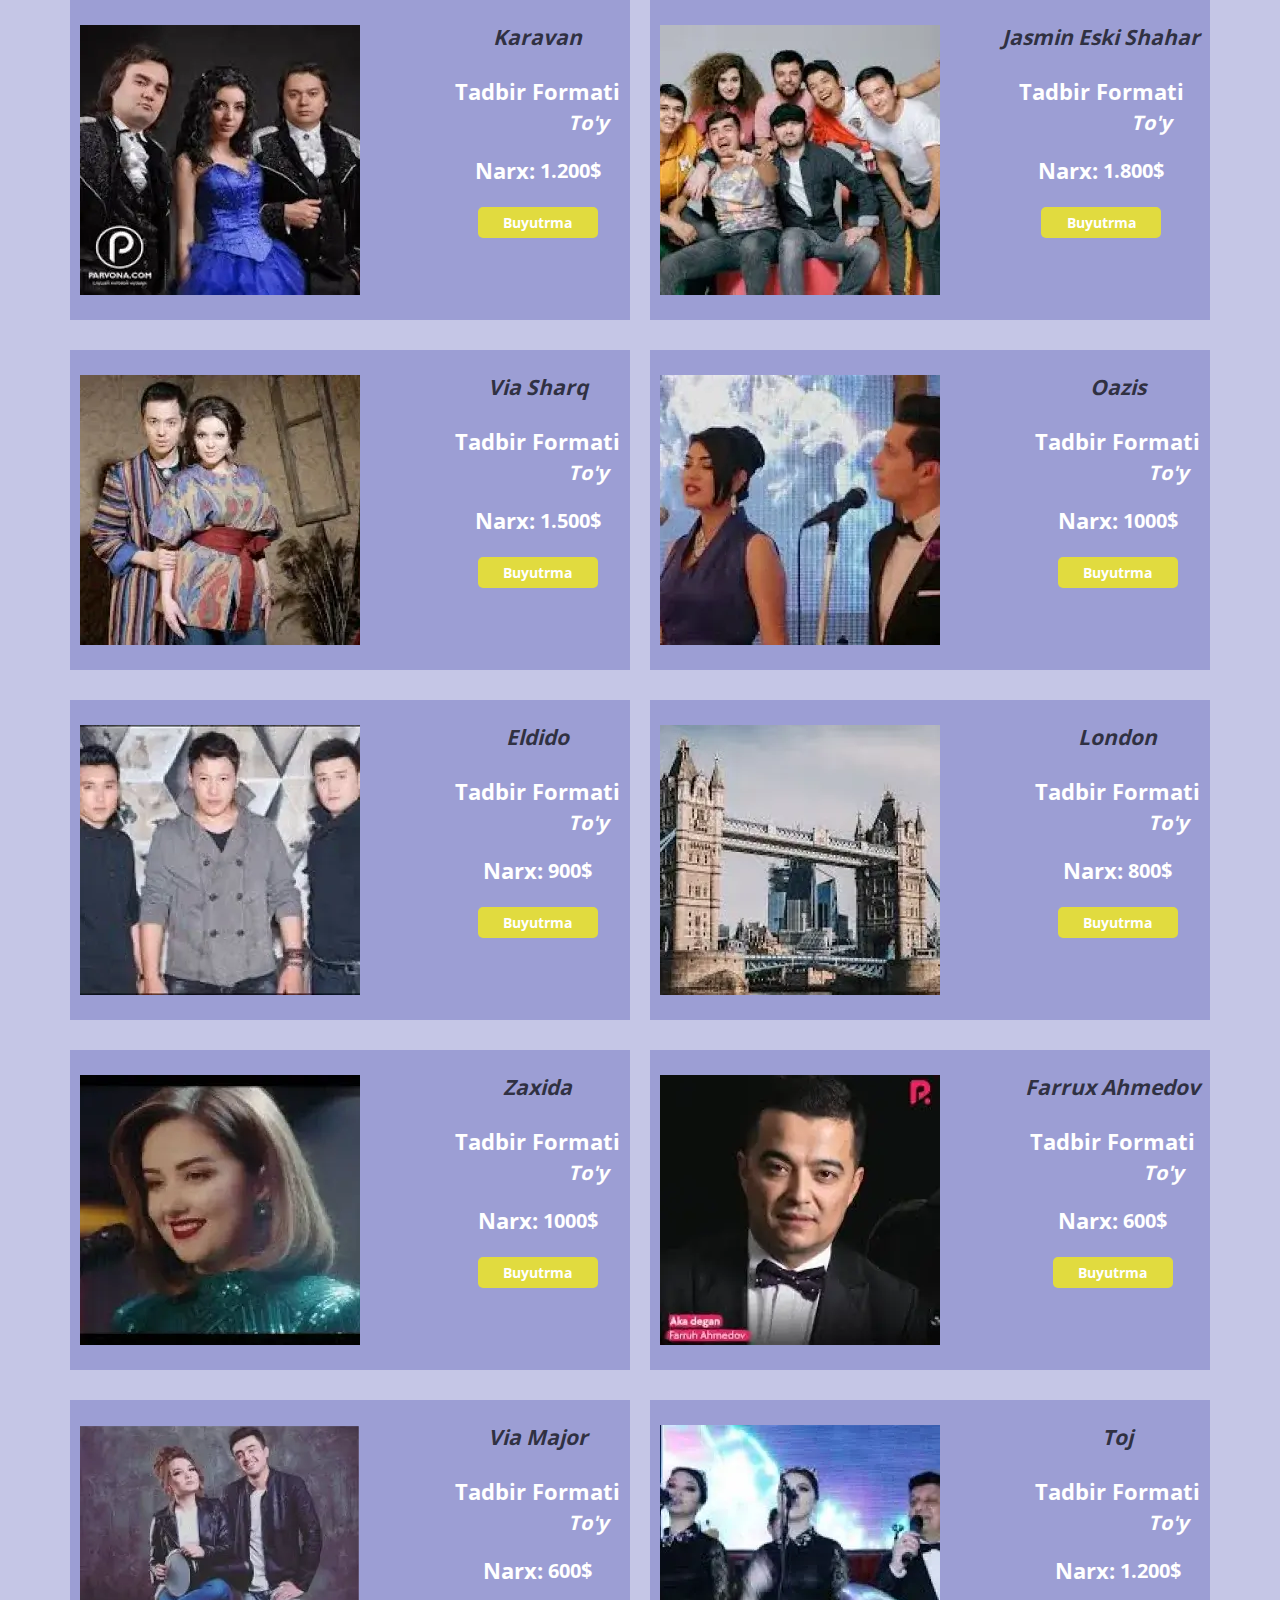
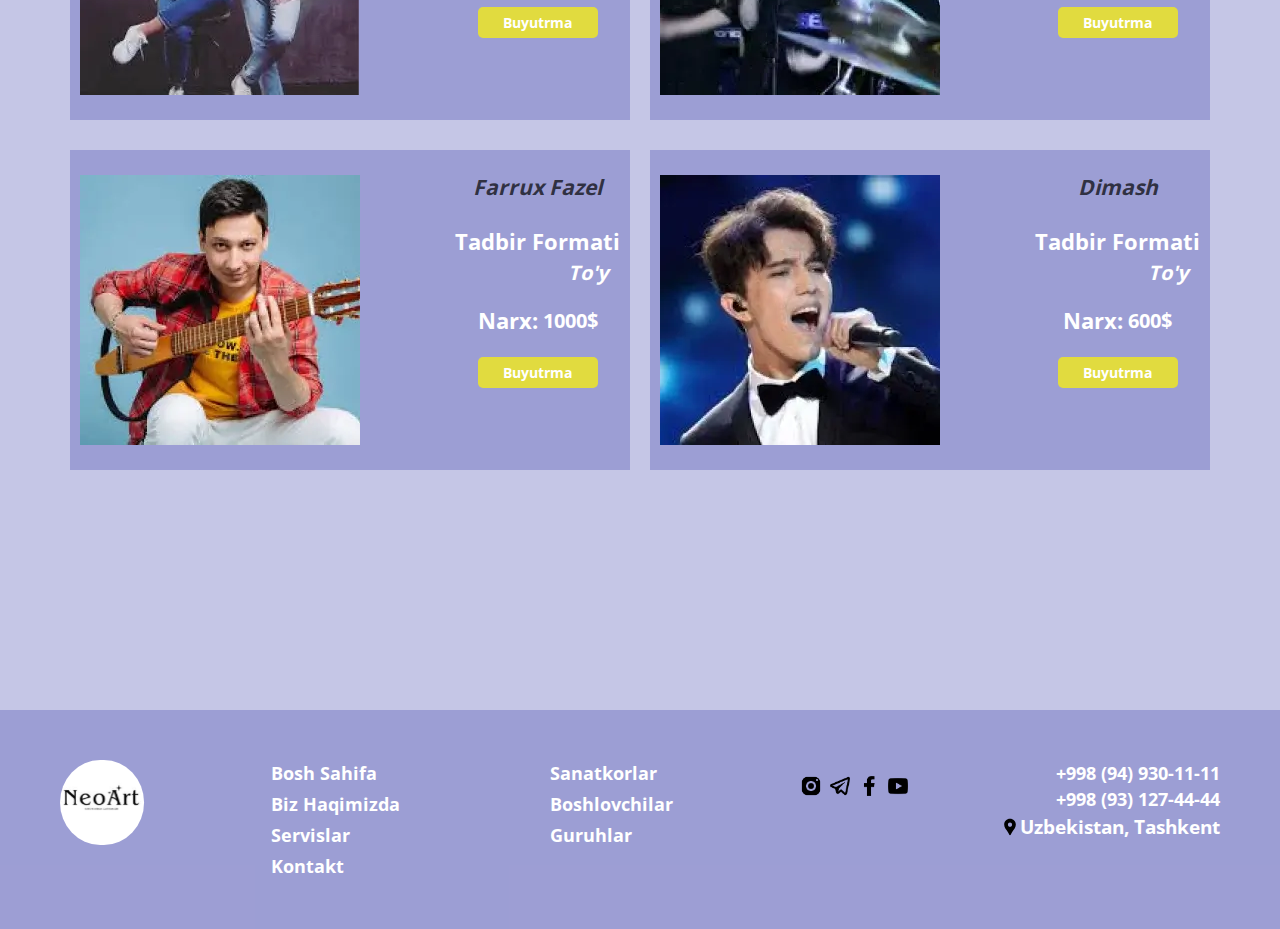
<file: groups.html>
<!DOCTYPE html>
<html lang="en">
<head>
    <meta charset="UTF-8">
    <meta http-equiv="X-UA-Compatible" content="IE=edge">
    <meta name="viewport" content="width=device-width, initial-scale=1.0">
    <meta name="description" content="To'y Organizatsiya">
    <title>Neo Art Guruhlar Page</title>
    <link rel="stylesheet" href="./css/bootstrap.min.css">
    <link rel="stylesheet" href="./css/main.css">
</head>
<body>
    <div id="preloader"></div>
    
    <!--   Header start   -->
    <header class="site-header">
        <div class="container">
            <div class="site-header__wrapper d-flex align-items-center justify-content-between">
                <a href="./index.html">
                    <img class="site-logo" src="./assets/images/logo.svg" alt="site logo" width="55" height="55">
                </a>
                <div class="site-header__middle d-flex align-items-center justify-content-between column-gap-1">
                    <label for="languageSelect" class="sr-only"></label>
                    <select class="site-header__select" id="languageSelect" aria-label="Language switcher">
                        <option value="uzb"  data-country="uzb">UZB</option>
                        <option value="rus"  data-country="rus">RUS</option>
                    </select>
                    <div class="site-header__country-flag">
                        <img class="site-header__country-img" src="./assets/images/uzb.svg" alt="uzbekistan image" width="25" height="25">
                    </div>
                </div>
                <button class="site-header__hamburger" id="openModal">
                    <img src="./assets/images/btn.svg" alt="hamburger button" width="25" height="25">
                </button>
                <nav class="site-header__nav nav d-none">
                    <ul class="nav__list">
                        <li class="nav__item"><a class="nav__link" data-key="home" href="./index.html">Bosh Sahifa</a></li>
                        <li class="nav__item"><a class="nav__link" data-key="about" href="#">Biz Haqimizda</a></li>
                        <li class="nav__item dropdown">
                            <a class="nav__link dropdown-toggle" data-key="services" href="#" id="navbarDropdown" role="button">Servislar</a>
                            <div class="dropdown-menu" aria-labelledby="navbarDropdown">
                                <a class="dropdown-item translatable" data-key="singers" href="./singers.html">Sanatkorlar</a>
                                <a class="dropdown-item translatable" data-key="single" href="./controller.html">Boshlovchilar</a>
                                <a class="dropdown-item translatable" data-key="groups" href="./groups.html">Guruhlar</a>
                            </div>
                        </li>
                        <li class="nav__item"><a class="nav__link" data-key="contact" href="tel:+998931274444">Kontakt</a></li>
                    </ul>
                </nav>
            </div>
        </div>
    </header>
    <div id="myModal" class="modal">
        <div class="modal-content shadow">
            <span class="close" id="closeModal">&times;</span>
            <ul class="modal-list">
                <li><a class="nav__link" data-key="home" href="./index.html">Bosh Sahifa</a></li>
                <li><a class="nav__link" data-key="about" href="#">Biz Haqimizda</a></li>
                <li><a class="nav__link" data-key="services" href="#">Servislar</a></li>
                <li><a class="nav__link" data-key="contact" href="https://t.me/neort_wedding">Kontakt</a></li>
            </ul>
        </div>
    </div>
    <!--   Header finish  -->

    <main class="site-main">
        <!--   Hero start   -->
        <section class="cards">
            <div class="container">
                <h1 class="cards__title section-title translatable" data-key="cardsThirdTitle">
                    Mashxur O’zbek To'y Guruhlari
                </h1>
                <h2 class="visually-hidden">Good Groups</h2>
                <div class="cards__wrapper">
                    <ul class="cards__list">
                        <li class="cards__item">
                            <a class="cards__link translatable" data-key="shouBrand" href="#shou-brend">Shou Brend</a>
                        </li>
                        <li class="cards__item">
                            <a class="cards__link translatable" data-key="fano" href="#fano">Fano</a>
                        </li>
                        <li class="cards__item">
                            <a class="cards__link translatable" data-key="chinorBrand" href="#chinor-brend">Chinor Brend</a>
                        </li>
                        <li class="cards__item">
                            <a class="cards__link translatable" data-key="matin" href="#matin">Matin</a>
                        </li>
                        <li class="cards__item">
                            <a class="cards__link translatable" data-key="sharqoniy" href="#sharqoniy">Sharqoniy</a>
                        </li>
                    </ul>
                    <ul class="cards__list">
                        <li class="cards__item">
                            <a class="cards__link translatable" data-key="karavan" href="#karavan">Karavan</a>
                        </li>
                        <li class="cards__item">
                            <a class="cards__link translatable" data-key="jasmin" href="#jasmin-eski-shahar">Jasmin Eski Shahar</a>
                        </li>
                        <li class="cards__item">
                            <a class="cards__link translatable" data-key="viaSharq" href="#via-sharq">Via Sharq</a>
                        </li>
                        <li class="cards__item">
                            <a class="cards__link translatable" data-key="oazis" href="#oazis">Oazis</a>
                        </li>
                        <li class="cards__item">
                            <a class="cards__link translatable" data-key="eldido" href="#eldido">Eldido</a>
                        </li>
                    </ul>
                    <ul class="cards__list">
                        <li class="cards__item">
                            <a class="cards__link translatable" data-key="london" href="#london">London</a>
                        </li>
                        <li class="cards__item">
                            <a class="cards__link translatable" data-key="zaxida" href="#zaxida">Zaxida</a>
                        </li>
                        <li class="cards__item">
                            <a class="cards__link translatable" data-key="farruhAhmedov" href="#farruh-ahmedov">Farruh Axmedov</a>
                        </li>
                        <li class="cards__item">
                            <a class="cards__link translatable" data-key="viaMajor" href="#via-major">Via Major</a>
                        </li>
                        <li class="cards__item">
                            <a class="cards__link translatable" data-key="toj" href="#toj">Toj</a>
                        </li>
                    </ul>
                    <ul class="cards__list">
                        <li class="cards__item">
                            <a class="cards__link translatable" data-key="poytaxt" href="#poytaxt">Poytaxt</a>
                        </li>
                        <li class="cards__item">
                            <a class="cards__link translatable" data-key="dimash" href="#dimash">Dimash</a>
                        </li>
                        <li class="cards__item">
                            <a class="cards__link translatable" data-key="farruxFazel" href="#fazel">Farrux Fazel</a>
                        </li>
                    </ul>
                </div>
                <div class="cards__bottom">
                    <ul class="cards__inner-list">
                        <li id="shou-brend" class="cards__inner-item">
                            <div class="cards__inner-wrapper">
                                <img class="cards__img" src="./assets/images/shou-brand.webp" alt="image of brand">
                                <div class="cards__main">
                                    <h3 class="cards__inner-title translatable" data-key="shouBrand">
                                        Shou Brend
                                    </h3>
                                    <div class="cards__text-wrapper mb-3">
                                        <span class="cards__format translatable" data-key="weddingFormat">
                                            Tadbir Formati
                                        </span>
                                        <p class="cards__text translatable" data-key="wedding">
                                            To'y
                                        </p>
                                    </div>
                                    <div class="cards__price-wrapper">
                                        <p class="cards__price translatable" data-key="price">
                                            Narx:
                                        </p>
                                        <span class="cards__number">
                                            2000$
                                        </span>
                                    </div>
                                    <a class="cards__number-link services__btn translatable" data-key="buttonOrder" href="tel:+998931274444">
                                        Buyurtma
                                    </a>
                                </div>
                            </div>
                        </li>
                        <li id="fano" class="cards__inner-item">
                            <div class="cards__inner-wrapper">
                                <img class="cards__img" src="./assets/images/fano.webp" alt="image of fano">
                                <div class="cards__main">
                                    <h3 class="cards__inner-title translatable" data-key="fano">
                                        Fano
                                    </h3>
                                    <div class="cards__text-wrapper mb-3">
                                        <span class="cards__format translatable" data-key="weddingFormat">
                                            Tadbir Formati
                                        </span>
                                        <p class="cards__text translatable" data-key="wedding">
                                            To'y
                                        </p>
                                    </div>
                                    <div class="cards__price-wrapper">
                                        <p class="cards__price translatable" data-key="price">
                                            Narx:
                                        </p>
                                        <span class="cards__number">
                                            1.500$
                                        </span>
                                    </div>
                                    <a class="cards__number-link services__btn translatable" data-key="buttonOrder" href="tel:+998931274444">
                                        Buyurtma
                                    </a>
                                </div>
                            </div>
                        </li>
                        <li id="chinor-brend" class="cards__inner-item">
                            <div class="cards__inner-wrapper">
                                <img class="cards__img" src="./assets/images/xhinor.webp" alt="image of chinor Brand">
                                <div class="cards__main">
                                    <h3 class="cards__inner-title translatable" data-key="chinorBrand">
                                        Chinor Brend
                                    </h3>
                                    <div class="cards__text-wrapper mb-3">
                                        <span class="cards__format translatable" data-key="weddingFormat">
                                            Tadbir Formati
                                        </span>
                                        <p class="cards__text translatable" data-key="wedding">
                                            To'y
                                        </p>
                                    </div>
                                    <div class="cards__price-wrapper">
                                        <p class="cards__price translatable" data-key="price">
                                            Narx:
                                        </p>
                                        <span class="cards__number">
                                            1.400$
                                        </span>
                                    </div>
                                    <a class="cards__number-link services__btn translatable" data-key="buttonOrder" href="tel:+998931274444">
                                        Buyurtma
                                    </a>
                                </div>
                            </div>
                        </li>
                        <li id="matin" class="cards__inner-item">
                            <div class="cards__inner-wrapper">
                                <img class="cards__img" src="./assets/images/matin.webp" alt="image of Matin">
                                <div class="cards__main">
                                    <h3 class="cards__inner-title translatable" data-key="matin">
                                        Matin
                                    </h3>
                                    <div class="cards__text-wrapper mb-3">
                                        <span class="cards__format translatable" data-key="weddingFormat">
                                            Tadbir Formati
                                        </span>
                                        <p class="cards__text translatable" data-key="wedding">
                                            To'y
                                        </p>
                                    </div>
                                    <div class="cards__price-wrapper">
                                        <p class="cards__price translatable" data-key="price">
                                            Narx:
                                        </p>
                                        <span class="cards__number">
                                            1.500$
                                        </span>
                                    </div>
                                    <a class="cards__number-link services__btn translatable" data-key="buttonOrder" href="tel:+998931274444">
                                        Buyurtma
                                    </a>
                                </div>
                            </div>
                        </li>
                        <li id="sharqoniy" class="cards__inner-item">
                            <div class="cards__inner-wrapper">
                                <img class="cards__img" src="./assets/images/sharqoniy.webp" alt="image of Sharqoniy">
                                <div class="cards__main">
                                    <h3 class="cards__inner-title translatable" data-key="sharqoniy">
                                        Sharqoniy
                                    </h3>
                                    <div class="cards__text-wrapper mb-3">
                                        <span class="cards__format translatable" data-key="weddingFormat">
                                            Tadbir Formati
                                        </span>
                                        <p class="cards__text translatable" data-key="wedding">
                                            To'y
                                        </p>
                                    </div>
                                    <div class="cards__price-wrapper">
                                        <p class="cards__price translatable" data-key="price">
                                            Narx:
                                        </p>
                                        <span class="cards__number">
                                            1.400$
                                        </span>
                                    </div>
                                    <a class="cards__number-link services__btn translatable" data-key="buttonOrder" href="tel:+998931274444">
                                        Buyurtma
                                    </a>
                                </div>
                            </div>
                        </li>
                        <li id="poytaxt" class="cards__inner-item">
                            <div class="cards__inner-wrapper">
                                <img class="cards__img" src="./assets/images/poytaxt.webp" alt="image of Poytaxt">
                                <div class="cards__main">
                                    <h3 class="cards__inner-title translatable" data-key="poytaxt">
                                        Poytaxt
                                    </h3>
                                    <div class="cards__text-wrapper mb-3">
                                        <span class="cards__format translatable" data-key="weddingFormat">
                                            Tadbir Formati
                                        </span>
                                        <p class="cards__text translatable" data-key="wedding">
                                            To'y
                                        </p>
                                    </div>
                                    <div class="cards__price-wrapper">
                                        <p class="cards__price translatable" data-key="price">
                                            Narx:
                                        </p>
                                        <span class="cards__number">
                                            1000$
                                        </span>
                                    </div>
                                    <a class="cards__number-link services__btn translatable" data-key="buttonOrder" href="tel:+998931274444">
                                        Buyurtma
                                    </a>
                                </div>
                            </div>
                        </li>
                        <li id="karavan" class="cards__inner-item">
                            <div class="cards__inner-wrapper">
                                <img class="cards__img" src="./assets/images/karavan.webp" alt="image of Karavan">
                                <div class="cards__main">
                                    <h3 class="cards__inner-title translatable" data-key="karavan">
                                        Karavan 
                                    </h3>
                                    <div class="cards__text-wrapper mb-3">
                                        <span class="cards__format translatable" data-key="weddingFormat">
                                            Tadbir Formati
                                        </span>
                                        <p class="cards__text translatable" data-key="wedding">
                                            To'y
                                        </p>
                                    </div>
                                    <div class="cards__price-wrapper">
                                        <p class="cards__price translatable" data-key="price">
                                            Narx:
                                        </p>
                                        <span class="cards__number">
                                            1.200$
                                        </span>
                                    </div>
                                    <a class="cards__number-link services__btn translatable" data-key="buttonOrder" href="tel:+998931274444">
                                        Buyurtma
                                    </a>
                                </div>
                            </div>
                        </li>
                        <li id="jasmin-eski-shahar" class="cards__inner-item">
                            <div class="cards__inner-wrapper">
                                <img class="cards__img" src="./assets/images/eski-shahar.webp" alt="image of Jasmin">
                                <div class="cards__main">
                                    <h3 class="cards__inner-title translatable" data-key="eskiShahar">
                                        Jasmin Eski Shahar 
                                    </h3>
                                    <div class="cards__text-wrapper mb-3">
                                        <span class="cards__format translatable" data-key="weddingFormat">
                                            Tadbir Formati
                                        </span>
                                        <p class="cards__text translatable" data-key="wedding">
                                            To'y
                                        </p>
                                    </div>
                                    <div class="cards__price-wrapper">
                                        <p class="cards__price translatable" data-key="price">
                                            Narx:
                                        </p>
                                        <span class="cards__number">
                                            1.800$
                                        </span>
                                    </div>
                                    <a class="cards__number-link services__btn translatable" data-key="buttonOrder" href="tel:+998931274444">
                                        Buyurtma
                                    </a>
                                </div>
                            </div>
                        </li>
                        <li id="via-sharq" class="cards__inner-item">
                            <div class="cards__inner-wrapper">
                                <img class="cards__img" src="./assets/images/via-sharq.webp" alt="image of Via Sharq">
                                <div class="cards__main">
                                    <h3 class="cards__inner-title translatable" data-key="viaSharq">
                                        Via Sharq
                                    </h3>
                                    <div class="cards__text-wrapper mb-3">
                                        <span class="cards__format translatable" data-key="weddingFormat">
                                            Tadbir Formati
                                        </span>
                                        <p class="cards__text translatable" data-key="wedding">
                                            To'y
                                        </p>
                                    </div>
                                    <div class="cards__price-wrapper">
                                        <p class="cards__price translatable" data-key="price">
                                            Narx:
                                        </p>
                                        <span class="cards__number">
                                            1.500$
                                        </span>
                                    </div>
                                    <a class="cards__number-link services__btn translatable" data-key="buttonOrder" href="tel:+998931274444">
                                        Buyurtma
                                    </a>
                                </div>
                            </div>
                        </li>
                        <li id="oazis" class="cards__inner-item">
                            <div class="cards__inner-wrapper">
                                <img class="cards__img" src="./assets/images/oazis.webp" alt="image of Oazis">
                                <div class="cards__main">
                                    <h3 class="cards__inner-title translatable" data-key="oazis">
                                        Oazis 
                                    </h3>
                                    <div class="cards__text-wrapper mb-3">
                                        <span class="cards__format translatable" data-key="weddingFormat">
                                            Tadbir Formati
                                        </span>
                                        <p class="cards__text translatable" data-key="wedding">
                                            To'y
                                        </p>
                                    </div>
                                    <div class="cards__price-wrapper">
                                        <p class="cards__price translatable" data-key="price">
                                            Narx:
                                        </p>
                                        <span class="cards__number">
                                            1000$
                                        </span>
                                    </div>
                                    <a class="cards__number-link services__btn translatable" data-key="buttonOrder" href="tel:+998931274444">
                                        Buyurtma
                                    </a>
                                </div>
                            </div>
                        </li>
                        <li id="eldido" class="cards__inner-item">
                            <div class="cards__inner-wrapper">
                                <img class="cards__img" src="./assets/images/eldido.webp" alt="image of Eldido">
                                <div class="cards__main">
                                    <h3 class="cards__inner-title translatable" data-key="eldido">
                                        Eldido 
                                    </h3>
                                    <div class="cards__text-wrapper mb-3">
                                        <span class="cards__format translatable" data-key="weddingFormat">
                                            Tadbir Formati
                                        </span>
                                        <p class="cards__text translatable" data-key="wedding">
                                            To'y
                                        </p>
                                    </div>
                                    <div class="cards__price-wrapper">
                                        <p class="cards__price translatable" data-key="price">
                                            Narx:
                                        </p>
                                        <span class="cards__number">
                                            900$
                                        </span>
                                    </div>
                                    <a class="cards__number-link services__btn translatable" data-key="buttonOrder" href="tel:+998931274444">
                                        Buyurtma
                                    </a>
                                </div>
                            </div>
                        </li>
                        <li id="london" class="cards__inner-item">
                            <div class="cards__inner-wrapper">
                                <img class="cards__img" src="./assets/images/london.webp" alt="image of London">
                                <div class="cards__main">
                                    <h3 class="cards__inner-title translatable" data-key="london">
                                        London 
                                    </h3>
                                    <div class="cards__text-wrapper mb-3">
                                        <span class="cards__format translatable" data-key="weddingFormat">
                                            Tadbir Formati
                                        </span>
                                        <p class="cards__text translatable" data-key="wedding">
                                            To'y
                                        </p>
                                    </div>
                                    <div class="cards__price-wrapper">
                                        <p class="cards__price translatable" data-key="price">
                                            Narx:
                                        </p>
                                        <span class="cards__number">
                                            800$
                                        </span>
                                    </div>
                                    <a class="cards__number-link services__btn translatable" data-key="buttonOrder" href="tel:+998931274444">
                                        Buyurtma
                                    </a>
                                </div>
                            </div>
                        </li>
                        <li id="zaxida" class="cards__inner-item">
                            <div class="cards__inner-wrapper">
                                <img class="cards__img" src="./assets/images/zaxida.webp" alt="image of Zaxida">
                                <div class="cards__main">
                                    <h3 class="cards__inner-title translatable" data-key="zaxida">
                                        Zaxida 
                                    </h3>
                                    <div class="cards__text-wrapper mb-3">
                                        <span class="cards__format translatable" data-key="weddingFormat">
                                            Tadbir Formati
                                        </span>
                                        <p class="cards__text translatable" data-key="wedding">
                                            To'y
                                        </p>
                                    </div>
                                    <div class="cards__price-wrapper">
                                        <p class="cards__price translatable" data-key="price">
                                            Narx:
                                        </p>
                                        <span class="cards__number">
                                            1000$
                                        </span>
                                    </div>
                                    <a class="cards__number-link services__btn translatable" data-key="buttonOrder" href="tel:+998931274444">
                                        Buyurtma
                                    </a>
                                </div>
                            </div>
                        </li>
                        <li id="farruh-ahmedov" class="cards__inner-item">
                            <div class="cards__inner-wrapper">
                                <img class="cards__img" src="./assets/images/farruh-axmedov.webp" alt="image of Farrux">
                                <div class="cards__main">
                                    <h3 class="cards__inner-title translatable" data-key="farruxAhmedov">
                                        Farrux Ahmedov 
                                    </h3>
                                    <div class="cards__text-wrapper mb-3">
                                        <span class="cards__format translatable" data-key="weddingFormat">
                                            Tadbir Formati
                                        </span>
                                        <p class="cards__text translatable" data-key="wedding">
                                            To'y
                                        </p>
                                    </div>
                                    <div class="cards__price-wrapper">
                                        <p class="cards__price translatable" data-key="price">
                                            Narx:
                                        </p>
                                        <span class="cards__number">
                                            600$
                                        </span>
                                    </div>
                                    <a class="cards__number-link services__btn translatable" data-key="buttonOrder" href="tel:+998931274444">
                                        Buyurtma
                                    </a>
                                </div>
                            </div>
                        </li>
                        <li id="via-major" class="cards__inner-item">
                            <div class="cards__inner-wrapper">
                                <img class="cards__img" src="./assets/images/via-major.webp" alt="image of via-major">
                                <div class="cards__main">
                                    <h3 class="cards__inner-title translatable" data-key="viaMajor">
                                        Via Major
                                    </h3>
                                    <div class="cards__text-wrapper mb-3">
                                        <span class="cards__format translatable" data-key="weddingFormat">
                                            Tadbir Formati
                                        </span>
                                        <p class="cards__text translatable" data-key="wedding">
                                            To'y
                                        </p>
                                    </div>
                                    <div class="cards__price-wrapper">
                                        <p class="cards__price translatable" data-key="price">
                                            Narx:
                                        </p>
                                        <span class="cards__number">
                                            600$
                                        </span>
                                    </div>
                                    <a class="cards__number-link services__btn translatable" data-key="buttonOrder" href="tel:+998931274444">
                                        Buyurtma
                                    </a>
                                </div>
                            </div>
                        </li>
                        <li id="toj" class="cards__inner-item">
                            <div class="cards__inner-wrapper">
                                <img class="cards__img" src="./assets/images/toj.webp" alt="image of Toj">
                                <div class="cards__main">
                                    <h3 class="cards__inner-title translatable" data-key="toj">
                                        Toj
                                    </h3>
                                    <div class="cards__text-wrapper mb-3">
                                        <span class="cards__format translatable" data-key="weddingFormat">
                                            Tadbir Formati
                                        </span>
                                        <p class="cards__text translatable" data-key="wedding">
                                            To'y
                                        </p>
                                    </div>
                                    <div class="cards__price-wrapper">
                                        <p class="cards__price translatable" data-key="price">
                                            Narx:
                                        </p>
                                        <span class="cards__number">
                                            1.200$
                                        </span>
                                    </div>
                                    <a class="cards__number-link services__btn translatable" data-key="buttonOrder" href="tel:+998931274444">
                                        Buyurtma
                                    </a>
                                </div>
                            </div>
                        </li>
                        <li id="fazel" class="cards__inner-item">
                            <div class="cards__inner-wrapper">
                                <img class="cards__img" src="./assets/images/fazel.webp" alt="image of farruxFazel">
                                <div class="cards__main">
                                    <h3 class="cards__inner-title translatable" data-key="farruxFazel">
                                        Farrux Fazel
                                    </h3>
                                    <div class="cards__text-wrapper mb-3">
                                        <span class="cards__format translatable" data-key="weddingFormat">
                                            Tadbir Formati
                                        </span>
                                        <p class="cards__text translatable" data-key="wedding">
                                            To'y
                                        </p>
                                    </div>
                                    <div class="cards__price-wrapper">
                                        <p class="cards__price translatable" data-key="price">
                                            Narx:
                                        </p>
                                        <span class="cards__number">
                                            1000$
                                        </span>
                                    </div>
                                    <a class="cards__number-link services__btn translatable" data-key="buttonOrder" href="tel:+998931274444">
                                        Buyurtma
                                    </a>
                                </div>
                            </div>
                        </li>
                        <li id="dimash" class="cards__inner-item">
                            <div class="cards__inner-wrapper">
                                <img class="cards__img" src="./assets/images/dimash.webp" alt="image of Dimash">
                                <div class="cards__main">
                                    <h3 class="cards__inner-title translatable" data-key="dimash">
                                        Dimash
                                    </h3>
                                    <div class="cards__text-wrapper mb-3">
                                        <span class="cards__format translatable" data-key="weddingFormat">
                                            Tadbir Formati
                                        </span>
                                        <p class="cards__text translatable" data-key="wedding">
                                            To'y
                                        </p>
                                    </div>
                                    <div class="cards__price-wrapper">
                                        <p class="cards__price translatable" data-key="price">
                                            Narx:
                                        </p>
                                        <span class="cards__number">
                                            600$
                                        </span>
                                    </div>
                                    <a class="cards__number-link services__btn translatable" data-key="buttonOrder" href="tel:+998931274444">
                                        Buyurtma
                                    </a>
                                </div>
                            </div>
                        </li>
                    </ul>
                </div>
            </div>
        </section>
        <!--   Hero finish   -->
    </main>

    <!--   Footer start   -->
    <footer class="site-footer">
        <div class="container">
            <div class="site-footer__wrapper">
                <a href="./index.html">
                    <img class="footer-logo" src="./assets/images/logo.svg" alt="footer logo" width="55" height="55">
                </a>
                <div class="site-footer__list-wrapper">
                    <ul class="site-footer__list">
                        <li class="site-footer__item">
                            <a class="site-footer__link translatable" data-key="home" href="./index.html">
                                Bosh Sahifa
                            </a></li>
                        <li class="site-footer__item">
                            <a class="site-footer__link translatable" data-key="about" href="#">
                                Biz Haqimizda
                            </a></li>
                        <li class="site-footer__item">
                            <a class="site-footer__link translatable" data-key="services" href="#">
                                Servislar
                            </a></li>
                        <li class="site-footer__item">
                            <a class="site-footer__link translatable" data-key="contact" href="#">
                                Kontaktlar
                            </a></li>
                    </ul>
                    <ul class="site-footer__list">
                        <li class="site-footer__item">
                            <a class="site-footer__link translatable" data-key="singers" href="./singers.html">
                                Sanatkorlar
                            </a></li>
                        <li class="site-footer__item">
                            <a class="site-footer__link translatable" data-key="single" href="./controller.html">
                                Boshlovchilar
                            </a></li>
                        <li class="site-footer__item">
                            <a class="site-footer__link translatable" data-key="groups" href="./groups.html">
                                Guruhlar
                            </a></li>
                    </ul>
                </div>
                <div class="site-footer__inner">
                    <div class="site-footer__socials">
                        <a href="https://www.instagram.com/neoart_wedding" target="_blank"><img src="./assets/images/Instagram.webp" alt="instagram" width="24" height="24"></a>
                        <a href="https://www.telegram.com/yourusername" target="_blank"><img src="./assets/images/Telegram-App.webp" alt="telegram" width="24" height="24"></a>
                        <a href="https://www.facebook.com/yourusername" target="_blank"><img src="./assets/images/Facebook-F.webp" alt="facebook" width="24" height="24"></a>
                        <a href="https://www.youtube.com/yourusername" target="_blank"><img src="./assets/images/YouTube.webp" alt="youtube" width="24" height="24"></a>
                    </div>
                    <div class="site-footer__main d-flex flex-column column-gap-1">
                        <a class="site-footer__number" href="tel:+998949301111">
                            +998 (94) 930-11-11
                        </a>
                        <a class="site-footer__number" href="tel:+998931274444">
                            +998 (93) 127-44-44
                        </a>
                        <div class="site-footer__last d-flex align-items-center">
                            <img src="./assets/images/location.svg" alt="location pin">
                            <span class="site-footer__location translatable" data-key="location">
                                Uzbekistan, Tashkent
                            </span>
                        </div>
                    </div>
                </div>
            </div>
        </div>
    </footer>
    <!--   Footer finish   -->
    
    <script src="./js/singers.js"></script>
</body>
</html>
</file>
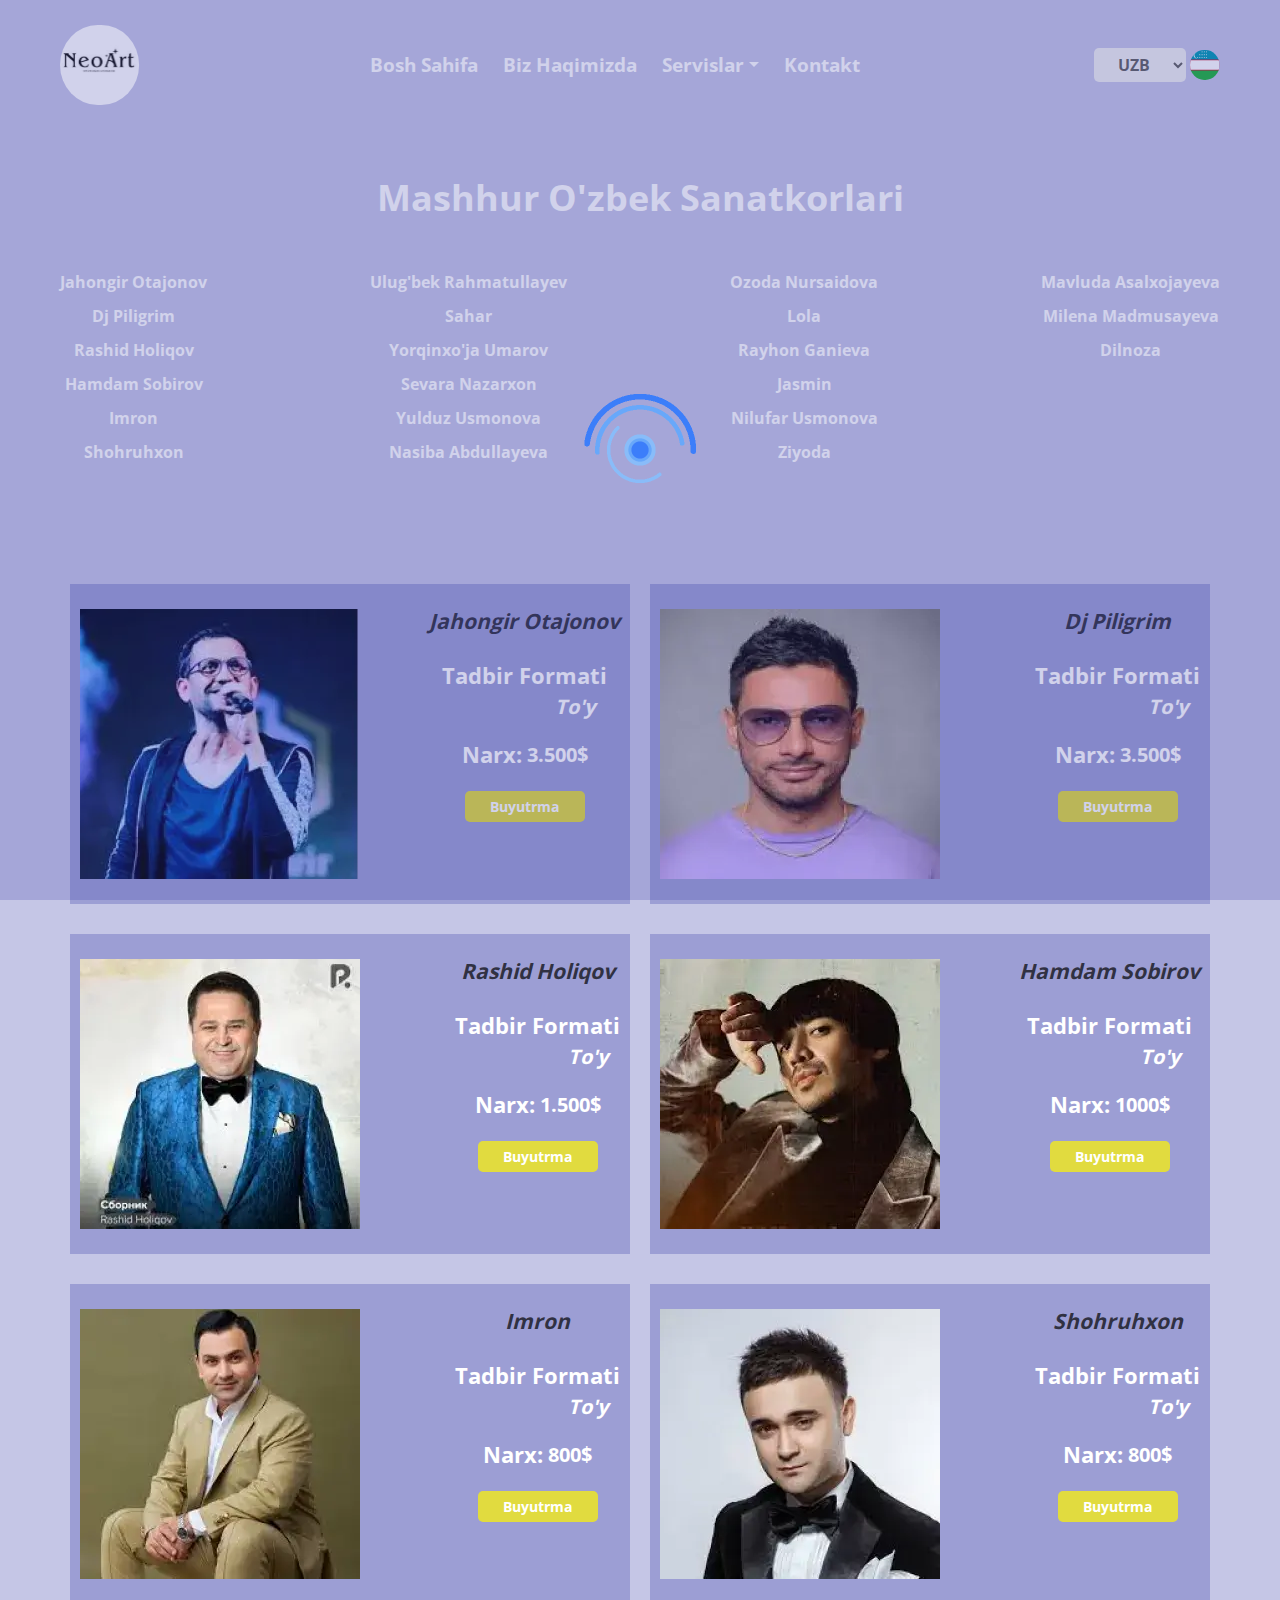
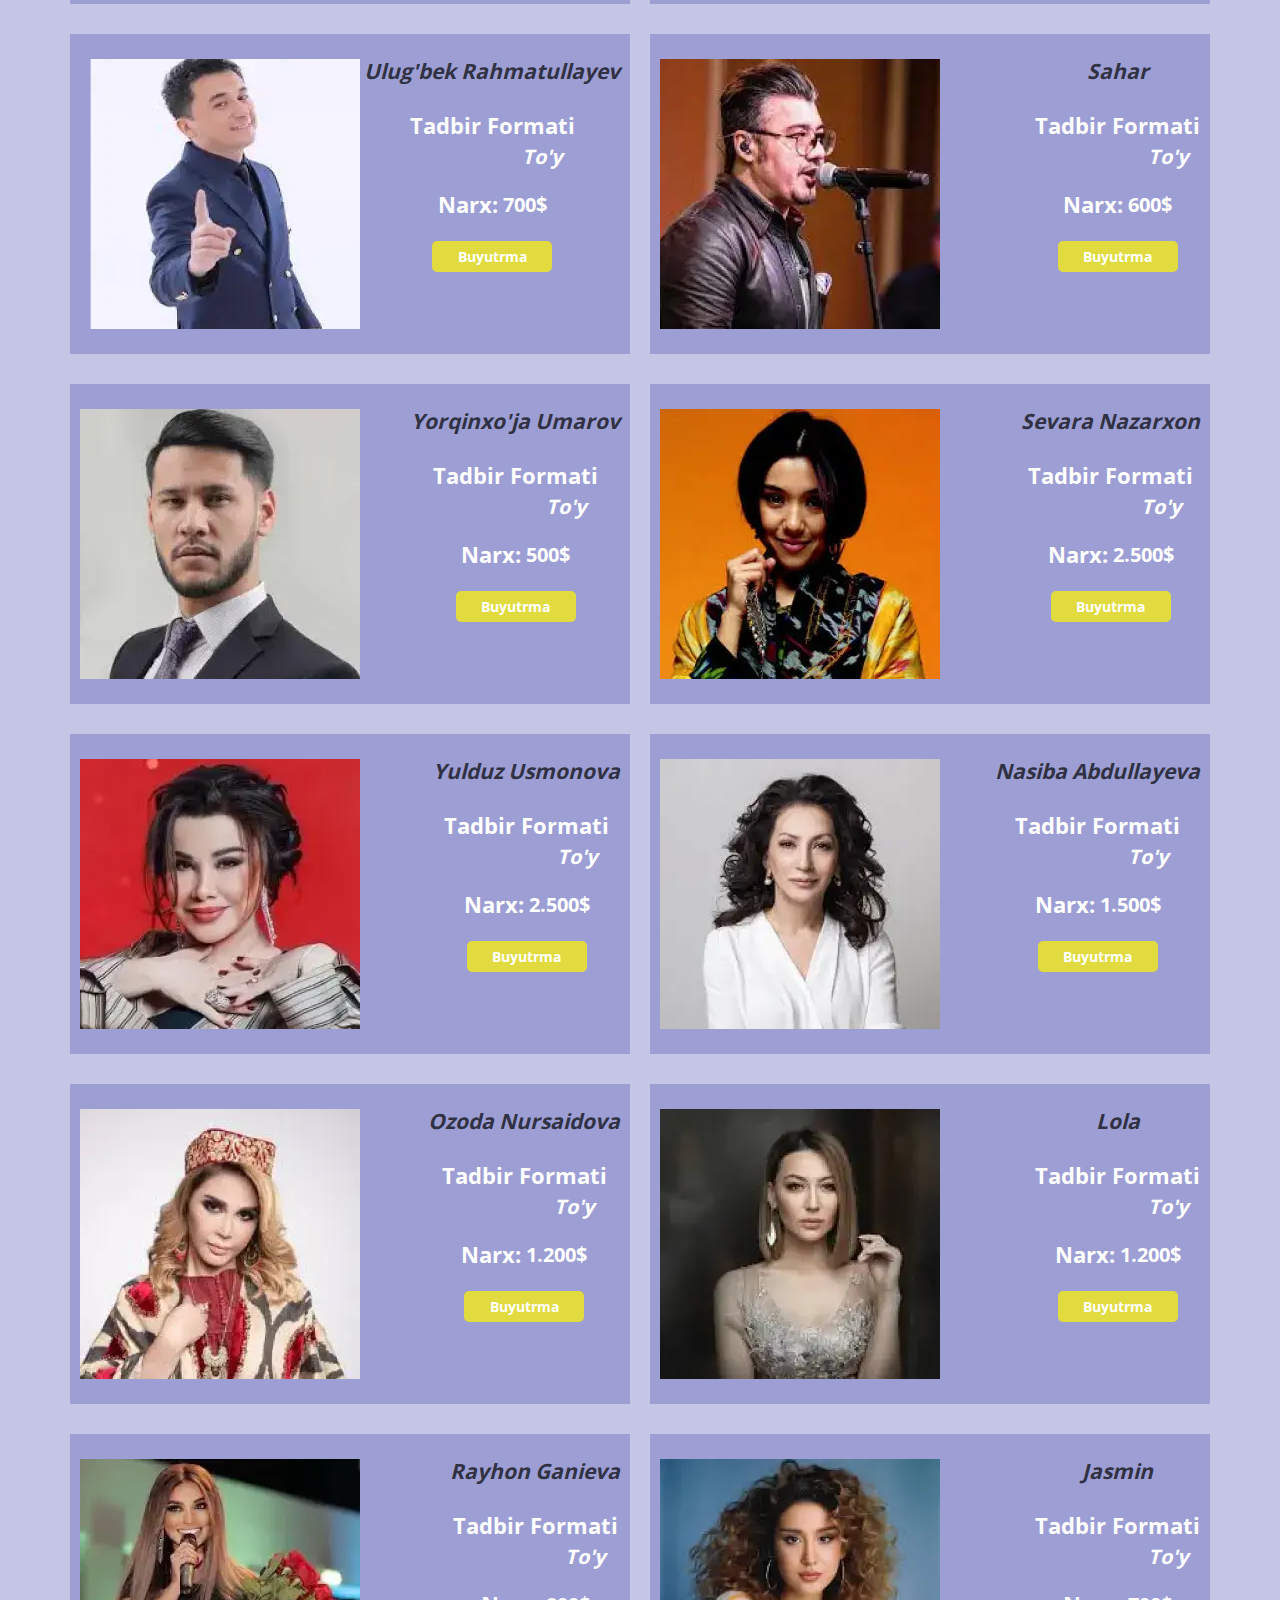
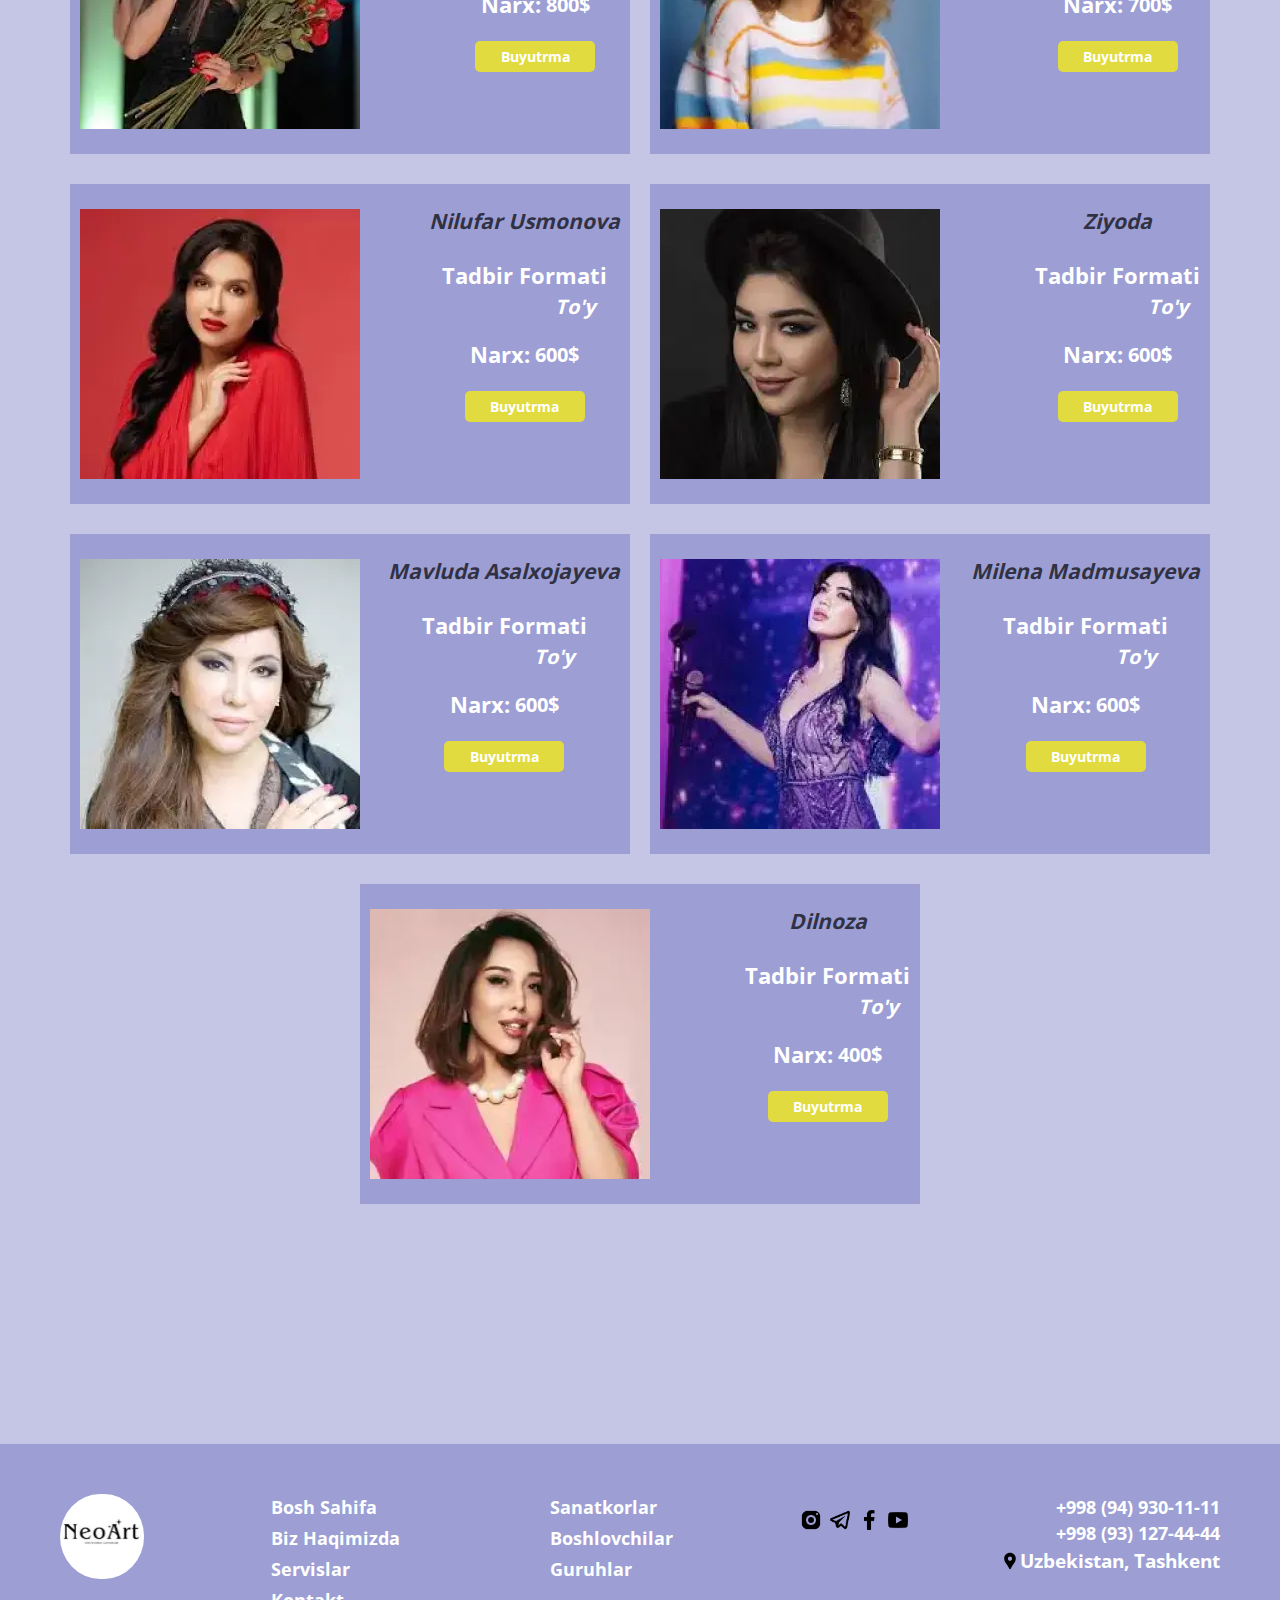
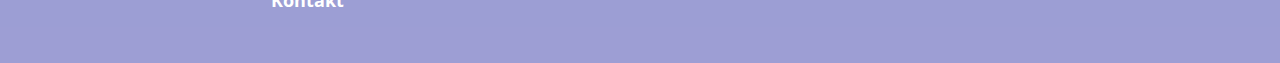
<file: singers.html>
<!DOCTYPE html>
<html lang="en">
<head>
    <meta charset="UTF-8">
    <meta http-equiv="X-UA-Compatible" content="IE=edge">
    <meta name="viewport" content="width=device-width, initial-scale=1.0">
    <meta name="description" content="To'y Organizatsiya">
    <title>Neo Art Sanatkorlar Page</title>
    <link rel="stylesheet" href="./css/bootstrap.min.css">
    <link rel="stylesheet" href="./css/main.css">
</head>
<body>
    <div id="preloader"></div>
    
    <!--   Header start   -->
    <header class="site-header">
        <div class="container">
            <div class="site-header__wrapper d-flex align-items-center justify-content-between">
                <a href="./index.html">
                    <img class="site-logo" src="./assets/images/logo.svg" alt="site logo" width="55" height="55">
                </a>
                <div class="site-header__middle d-flex align-items-center justify-content-between column-gap-1">
                    <label for="languageSelect" class="sr-only"></label>
                    <select class="site-header__select" id="languageSelect" aria-label="Language switcher">
                        <option value="uzb"  data-country="uzb">UZB</option>
                        <option value="rus"  data-country="rus">RUS</option>
                    </select>
                    <div class="site-header__country-flag">
                        <img class="site-header__country-img" src="./assets/images/uzb.svg" alt="uzbekistan image" width="25" height="25">
                    </div>
                </div>
                <button class="site-header__hamburger" id="openModal">
                    <img src="./assets/images/btn.svg" alt="hamburger button" width="25" height="25">
                </button>
                <nav class="site-header__nav nav d-none">
                    <ul class="nav__list">
                        <li class="nav__item"><a class="nav__link" data-key="home" href="./index.html">Bosh Sahifa</a></li>
                        <li class="nav__item"><a class="nav__link" data-key="about" href="#">Biz Haqimizda</a></li>
                        <li class="nav__item dropdown">
                            <a class="nav__link dropdown-toggle" data-key="services" href="#" id="navbarDropdown" role="button">Servislar</a>
                            <div class="dropdown-menu" aria-labelledby="navbarDropdown">
                                <a class="dropdown-item translatable" data-key="singers" href="./singers.html">Sanatkorlar</a>
                                <a class="dropdown-item translatable" data-key="single" href="./controller.html">Boshlovchilar</a>
                                <a class="dropdown-item translatable" data-key="groups" href="./groups.html">Guruhlar</a>
                            </div>
                        </li>
                        <li class="nav__item"><a class="nav__link" data-key="contact" href="tel:+998931274444">Kontakt</a></li>
                    </ul>
                </nav>
            </div>
        </div>
    </header>
    <div id="myModal" class="modal">
        <div class="modal-content shadow">
            <span class="close" id="closeModal">&times;</span>
            <ul class="modal-list">
                <li><a class="nav__link" data-key="home" href="./index.html">Bosh Sahifa</a></li>
                <li><a class="nav__link" data-key="about" href="#">Biz Haqimizda</a></li>
                <li><a class="nav__link" data-key="services" href="#">Servislar</a></li>
                <li><a class="nav__link" data-key="contact" href="https://t.me/neort_wedding">Kontakt</a></li>
            </ul>
        </div>
    </div>
    <!--   Header finish  -->

    <main class="site-main">
        <!--   Hero start   -->
        <section class="cards">
            <div class="container">
                <h1 class="cards__title section-title translatable" data-key="cardsTitle">
                    Mashhur O’zbek Sanatkorlari
                </h1>
                <h2 class="visually-hidden">Good Singers</h2>
                <div class="cards__wrapper">
                    <ul class="cards__list">
                        <li class="cards__item">
                            <a class="cards__link translatable" data-key="jahongir" href="#jahongir">Jahongir Otajonov</a>
                        </li>
                        <li class="cards__item">
                            <a class="cards__link translatable" data-key="piligrim" href="#dj">Dj Piligrim</a>
                        </li>
                        <li class="cards__item">
                            <a class="cards__link translatable" data-key="rashid" href="#rashid">Rashid Holiqov</a>
                        </li>
                        <li class="cards__item">
                            <a class="cards__link translatable" data-key="hamdam" href="#hamdam">Hamdam Sobirov</a>
                        </li>
                        <li class="cards__item">
                            <a class="cards__link translatable" data-key="imron" href="#imron">Imron</a>
                        </li>
                        <li class="cards__item">
                            <a class="cards__link translatable" data-key="shohruhxon" href="#xon">Shohruhxon</a>
                        </li>
                    </ul>
                    <ul class="cards__list">
                        <li class="cards__item">
                            <a class="cards__link translatable" data-key="ulug" href="#ulug">Ulug’bek Rahmatullayev</a>
                        </li>
                        <li class="cards__item">
                            <a class="cards__link translatable" data-key="sahar" href="#sahar">Sahar</a>
                        </li>
                        <li class="cards__item">
                            <a class="cards__link translatable" data-key="yorqin" href="#yorqin">Yorqinxoja Umarov</a>
                        </li>
                        <li class="cards__item">
                            <a class="cards__link translatable" data-key="sevara" href="#sevara">Sevara Nazarxon</a>
                        </li>
                        <li class="cards__item">
                            <a class="cards__link translatable" data-key="yulduz" href="#yulduz">Yulduz Usmonova</a>
                        </li>
                        <li class="cards__item">
                            <a class="cards__link translatable" data-key="nasiba" href="#nasiba">Nasiba Abdullayeva</a>
                        </li>
                    </ul>
                    <ul class="cards__list">
                        <li class="cards__item">
                            <a class="cards__link translatable" data-key="ozoda" href="#ozoda">Ozoda Nursaidova</a>
                        </li>
                        <li class="cards__item">
                            <a class="cards__link translatable" data-key="lola" href="#lola">Lola</a>
                        </li>
                        <li class="cards__item">
                            <a class="cards__link translatable" data-key="rayhon" href="#rayhon">Rayhon Ganieva</a>
                        </li>
                        <li class="cards__item">
                            <a class="cards__link translatable" data-key="jasmin" href="#jasmin">Jasmin</a>
                        </li>
                        <li class="cards__item">
                            <a class="cards__link translatable" data-key="nilufar" href="#nilufar">Nilufar Usmonova</a>
                        </li>
                        <li class="cards__item">
                            <a class="cards__link translatable" data-key="ziyoda" href="#ziyoda">Ziyoda</a>
                        </li>
                    </ul>
                    <ul class="cards__list">
                        <li class="cards__item">
                            <a class="cards__link translatable" data-key="mavluda" href="#mavluda">Mavluda Asalxojayeva</a>
                        </li>
                        <li class="cards__item">
                            <a class="cards__link translatable" data-key="milena" href="#milena">Milena Madmusayeva</a>
                        </li>
                        <li class="cards__item">
                            <a class="cards__link translatable" data-key="dilnoza" href="#dilnoza">Dilnoza</a>
                        </li>
                    </ul>
                </div>
                <div class="cards__bottom">
                    <ul class="cards__inner-list">
                        <li id="jahongir" class="cards__inner-item">
                            <div class="cards__inner-wrapper">
                                <img class="cards__img" src="./assets/images/jahongir.webp" alt="image of jahongir otajonov">
                                <div class="cards__main">
                                    <h3 class="cards__inner-title translatable" data-key="jahongir">
                                        Jahongir Otajonov
                                    </h3>
                                    <div class="cards__text-wrapper mb-3">
                                        <span class="cards__format translatable" data-key="weddingFormat">
                                            Tadbir Formati
                                        </span>
                                        <p class="cards__text translatable" data-key="wedding">
                                            To'y
                                        </p>
                                    </div>
                                    <div class="cards__price-wrapper">
                                        <p class="cards__price translatable" data-key="price">
                                            Narx:
                                        </p>
                                        <span class="cards__number">
                                            3.500$
                                        </span>
                                    </div>
                                    <a class="cards__number-link services__btn translatable" data-key="buttonOrder" href="tel:+998931274444">
                                        Buyurtma
                                    </a>
                                </div>
                            </div>
                        </li>
                        <li id="dj" class="cards__inner-item">
                            <div class="cards__inner-wrapper">
                                <img class="cards__img" src="./assets/images/dj.webp" alt="image of dj piligrim">
                                <div class="cards__main">
                                    <h3 class="cards__inner-title translatable" data-key="piligrim">
                                        Dj Piligrim
                                    </h3>
                                    <div class="cards__text-wrapper mb-3">
                                        <span class="cards__format translatable" data-key="weddingFormat">
                                            Tadbir Formati
                                        </span>
                                        <p class="cards__text translatable" data-key="wedding">
                                            To'y
                                        </p>
                                    </div>
                                    <div class="cards__price-wrapper">
                                        <p class="cards__price translatable" data-key="price">
                                            Narx:
                                        </p>
                                        <span class="cards__number">
                                            3.500$
                                        </span>
                                    </div>
                                    <a class="cards__number-link services__btn translatable" data-key="buttonOrder" href="tel:+998931274444">
                                        Buyurtma
                                    </a>
                                </div>
                            </div>
                        </li>
                        <li id="rashid" class="cards__inner-item">
                            <div class="cards__inner-wrapper">
                                <img class="cards__img" src="./assets/images/rashid.webp" alt="image of rashid xoliqov">
                                <div class="cards__main">
                                    <h3 class="cards__inner-title translatable" data-key="rashid">
                                        Rashid Holiqov
                                    </h3>
                                    <div class="cards__text-wrapper mb-3">
                                        <span class="cards__format translatable" data-key="weddingFormat">
                                            Tadbir Formati
                                        </span>
                                        <p class="cards__text translatable" data-key="wedding">
                                            To'y
                                        </p>
                                    </div>
                                    <div class="cards__price-wrapper">
                                        <p class="cards__price translatable" data-key="price">
                                            Narx:
                                        </p>
                                        <span class="cards__number">
                                            1.500$
                                        </span>
                                    </div>
                                    <a class="cards__number-link services__btn translatable" data-key="buttonOrder" href="tel:+998931274444">
                                        Buyurtma
                                    </a>
                                </div>
                            </div>
                        </li>
                        <li id="hamdam" class="cards__inner-item">
                            <div class="cards__inner-wrapper">
                                <img class="cards__img" src="./assets/images/hamdam.webp" alt="image of Hamdam Sobirov">
                                <div class="cards__main">
                                    <h3 class="cards__inner-title translatable" data-key="hamdam">
                                        Hamdam Sobirov
                                    </h3>
                                    <div class="cards__text-wrapper mb-3">
                                        <span class="cards__format translatable" data-key="weddingFormat">
                                            Tadbir Formati
                                        </span>
                                        <p class="cards__text translatable" data-key="wedding">
                                            To'y
                                        </p>
                                    </div>
                                    <div class="cards__price-wrapper">
                                        <p class="cards__price translatable" data-key="price">
                                            Narx:
                                        </p>
                                        <span class="cards__number">
                                            1000$
                                        </span>
                                    </div>
                                    <a class="cards__number-link services__btn translatable" data-key="buttonOrder" href="tel:+998931274444">
                                        Buyurtma
                                    </a>
                                </div>
                            </div>
                        </li>
                        <li id="imron" class="cards__inner-item">
                            <div class="cards__inner-wrapper">
                                <img class="cards__img" src="./assets/images/imron.webp" alt="image of Imron">
                                <div class="cards__main">
                                    <h3 class="cards__inner-title translatable" data-key="imron">
                                        Imron
                                    </h3>
                                    <div class="cards__text-wrapper mb-3">
                                        <span class="cards__format translatable" data-key="weddingFormat">
                                            Tadbir Formati
                                        </span>
                                        <p class="cards__text translatable" data-key="wedding">
                                            To'y
                                        </p>
                                    </div>
                                    <div class="cards__price-wrapper">
                                        <p class="cards__price translatable" data-key="price">
                                            Narx:
                                        </p>
                                        <span class="cards__number">
                                            800$
                                        </span>
                                    </div>
                                    <a class="cards__number-link services__btn translatable" data-key="buttonOrder" href="tel:+998931274444">
                                        Buyurtma
                                    </a>
                                </div>
                            </div>
                        </li>
                        <li id="xon" class="cards__inner-item">
                            <div class="cards__inner-wrapper">
                                <img class="cards__img" src="./assets/images/xon.webp" alt="image of Shohruhxon">
                                <div class="cards__main">
                                    <h3 class="cards__inner-title translatable" data-key="shohruhxon">
                                        Shohruhxon
                                    </h3>
                                    <div class="cards__text-wrapper mb-3">
                                        <span class="cards__format translatable" data-key="weddingFormat">
                                            Tadbir Formati
                                        </span>
                                        <p class="cards__text translatable" data-key="wedding">
                                            To'y
                                        </p>
                                    </div>
                                    <div class="cards__price-wrapper">
                                        <p class="cards__price translatable" data-key="price">
                                            Narx:
                                        </p>
                                        <span class="cards__number">
                                            800$
                                        </span>
                                    </div>
                                    <a class="cards__number-link services__btn translatable" data-key="buttonOrder" href="tel:+998931274444">
                                        Buyurtma
                                    </a>
                                </div>
                            </div>
                        </li>
                        <li id="ulug" class="cards__inner-item">
                            <div class="cards__inner-wrapper">
                                <img class="cards__img" src="./assets/images/ulug.webp" alt="image of Ulug’bek Rahmatullayev">
                                <div class="cards__main">
                                    <h3 class="cards__inner-title translatable" data-key="ulug">
                                        Ulug'bek Rahmatullayev 
                                    </h3>
                                    <div class="cards__text-wrapper mb-3">
                                        <span class="cards__format translatable" data-key="weddingFormat">
                                            Tadbir Formati
                                        </span>
                                        <p class="cards__text translatable" data-key="wedding">
                                            To'y
                                        </p>
                                    </div>
                                    <div class="cards__price-wrapper">
                                        <p class="cards__price translatable" data-key="price">
                                            Narx:
                                        </p>
                                        <span class="cards__number">
                                            700$
                                        </span>
                                    </div>
                                    <a class="cards__number-link services__btn translatable" data-key="buttonOrder" href="tel:+998931274444">
                                        Buyurtma
                                    </a>
                                </div>
                            </div>
                        </li>
                        <li id="sahar" class="cards__inner-item">
                            <div class="cards__inner-wrapper">
                                <img class="cards__img" src="./assets/images/sahar.webp" alt="image of Sahar">
                                <div class="cards__main">
                                    <h3 class="cards__inner-title translatable" data-key="sahar">
                                        Sahar 
                                    </h3>
                                    <div class="cards__text-wrapper mb-3">
                                        <span class="cards__format translatable" data-key="weddingFormat">
                                            Tadbir Formati
                                        </span>
                                        <p class="cards__text translatable" data-key="wedding">
                                            To'y
                                        </p>
                                    </div>
                                    <div class="cards__price-wrapper">
                                        <p class="cards__price translatable" data-key="price">
                                            Narx:
                                        </p>
                                        <span class="cards__number">
                                            600$
                                        </span>
                                    </div>
                                    <a class="cards__number-link services__btn translatable" data-key="buttonOrder" href="tel:+998931274444">
                                        Buyurtma
                                    </a>
                                </div>
                            </div>
                        </li>
                        <li id="yorqin" class="cards__inner-item">
                            <div class="cards__inner-wrapper">
                                <img class="cards__img" src="./assets/images/yorqin.webp" alt="image of Umarov">
                                <div class="cards__main">
                                    <h3 class="cards__inner-title translatable" data-key="yorqin">
                                        Yorqinxoja Umarov 
                                    </h3>
                                    <div class="cards__text-wrapper mb-3">
                                        <span class="cards__format translatable" data-key="weddingFormat">
                                            Tadbir Formati
                                        </span>
                                        <p class="cards__text translatable" data-key="wedding">
                                            To'y
                                        </p>
                                    </div>
                                    <div class="cards__price-wrapper">
                                        <p class="cards__price translatable" data-key="price">
                                            Narx:
                                        </p>
                                        <span class="cards__number">
                                            500$
                                        </span>
                                    </div>
                                    <a class="cards__number-link services__btn translatable" data-key="buttonOrder" href="tel:+998931274444">
                                        Buyurtma
                                    </a>
                                </div>
                            </div>
                        </li>
                        <li id="sevara" class="cards__inner-item">
                            <div class="cards__inner-wrapper">
                                <img class="cards__img" src="./assets/images/sevara.webp" alt="image of Sevara">
                                <div class="cards__main">
                                    <h3 class="cards__inner-title translatable" data-key="sevara">
                                        Sevara Nazarxon 
                                    </h3>
                                    <div class="cards__text-wrapper mb-3">
                                        <span class="cards__format translatable" data-key="weddingFormat">
                                            Tadbir Formati
                                        </span>
                                        <p class="cards__text translatable" data-key="wedding">
                                            To'y
                                        </p>
                                    </div>
                                    <div class="cards__price-wrapper">
                                        <p class="cards__price translatable" data-key="price">
                                            Narx:
                                        </p>
                                        <span class="cards__number">
                                            2.500$
                                        </span>
                                    </div>
                                    <a class="cards__number-link services__btn translatable" data-key="buttonOrder" href="tel:+998931274444">
                                        Buyurtma
                                    </a>
                                </div>
                            </div>
                        </li>
                        <li id="yulduz" class="cards__inner-item">
                            <div class="cards__inner-wrapper">
                                <img class="cards__img" src="./assets/images/yulduz.webp" alt="image of Usmonova">
                                <div class="cards__main">
                                    <h3 class="cards__inner-title translatable" data-key="yulduz">
                                        Yulduz Usmonova 
                                    </h3>
                                    <div class="cards__text-wrapper mb-3">
                                        <span class="cards__format translatable" data-key="weddingFormat">
                                            Tadbir Formati
                                        </span>
                                        <p class="cards__text translatable" data-key="wedding">
                                            To'y
                                        </p>
                                    </div>
                                    <div class="cards__price-wrapper">
                                        <p class="cards__price translatable" data-key="price">
                                            Narx:
                                        </p>
                                        <span class="cards__number">
                                            2.500$
                                        </span>
                                    </div>
                                    <a class="cards__number-link services__btn translatable" data-key="buttonOrder" href="tel:+998931274444">
                                        Buyurtma
                                    </a>
                                </div>
                            </div>
                        </li>
                        <li id="nasiba" class="cards__inner-item">
                            <div class="cards__inner-wrapper">
                                <img class="cards__img" src="./assets/images/nasiba.webp" alt="image of Nasiba">
                                <div class="cards__main">
                                    <h3 class="cards__inner-title translatable" data-key="nasiba">
                                        Nasiba Abdullayeva 
                                    </h3>
                                    <div class="cards__text-wrapper mb-3">
                                        <span class="cards__format translatable" data-key="weddingFormat">
                                            Tadbir Formati
                                        </span>
                                        <p class="cards__text translatable" data-key="wedding">
                                            To'y
                                        </p>
                                    </div>
                                    <div class="cards__price-wrapper">
                                        <p class="cards__price translatable" data-key="price">
                                            Narx:
                                        </p>
                                        <span class="cards__number">
                                            1.500$
                                        </span>
                                    </div>
                                    <a class="cards__number-link services__btn translatable" data-key="buttonOrder" href="tel:+998931274444">
                                        Buyurtma
                                    </a>
                                </div>
                            </div>
                        </li>
                        <li id="ozoda" class="cards__inner-item">
                            <div class="cards__inner-wrapper">
                                <img class="cards__img" src="./assets/images/ozoda.webp" alt="image of Ozoda">
                                <div class="cards__main">
                                    <h3 class="cards__inner-title translatable" data-key="ozoda">
                                        Ozoda Nursaidova 
                                    </h3>
                                    <div class="cards__text-wrapper mb-3">
                                        <span class="cards__format translatable" data-key="weddingFormat">
                                            Tadbir Formati
                                        </span>
                                        <p class="cards__text translatable" data-key="wedding">
                                            To'y
                                        </p>
                                    </div>
                                    <div class="cards__price-wrapper">
                                        <p class="cards__price translatable" data-key="price">
                                            Narx:
                                        </p>
                                        <span class="cards__number">
                                            1.200$
                                        </span>
                                    </div>
                                    <a class="cards__number-link services__btn translatable" data-key="buttonOrder" href="tel:+998931274444">
                                        Buyurtma
                                    </a>
                                </div>
                            </div>
                        </li>
                        <li id="lola" class="cards__inner-item">
                            <div class="cards__inner-wrapper">
                                <img class="cards__img" src="./assets/images/lola.webp" alt="image of Lola">
                                <div class="cards__main">
                                    <h3 class="cards__inner-title translatable" data-key="lola">
                                        Lola 
                                    </h3>
                                    <div class="cards__text-wrapper mb-3">
                                        <span class="cards__format translatable" data-key="weddingFormat">
                                            Tadbir Formati
                                        </span>
                                        <p class="cards__text translatable" data-key="wedding">
                                            To'y
                                        </p>
                                    </div>
                                    <div class="cards__price-wrapper">
                                        <p class="cards__price translatable" data-key="price">
                                            Narx:
                                        </p>
                                        <span class="cards__number">
                                            1.200$
                                        </span>
                                    </div>
                                    <a class="cards__number-link services__btn translatable" data-key="buttonOrder" href="tel:+998931274444">
                                        Buyurtma
                                    </a>
                                </div>
                            </div>
                        </li>
                        <li id="rayhon" class="cards__inner-item">
                            <div class="cards__inner-wrapper">
                                <img class="cards__img" src="./assets/images/rayhon.webp" alt="image of Rayhon">
                                <div class="cards__main">
                                    <h3 class="cards__inner-title translatable" data-key="rayhon">
                                        Rayhon Ganieva
                                    </h3>
                                    <div class="cards__text-wrapper mb-3">
                                        <span class="cards__format translatable" data-key="weddingFormat">
                                            Tadbir Formati
                                        </span>
                                        <p class="cards__text translatable" data-key="wedding">
                                            To'y
                                        </p>
                                    </div>
                                    <div class="cards__price-wrapper">
                                        <p class="cards__price translatable" data-key="price">
                                            Narx:
                                        </p>
                                        <span class="cards__number">
                                            800$
                                        </span>
                                    </div>
                                    <a class="cards__number-link services__btn translatable" data-key="buttonOrder" href="tel:+998931274444">
                                        Buyurtma
                                    </a>
                                </div>
                            </div>
                        </li>
                        <li id="jasmin" class="cards__inner-item">
                            <div class="cards__inner-wrapper">
                                <img class="cards__img" src="./assets/images/jasmin.webp" alt="image of Jasmin">
                                <div class="cards__main">
                                    <h3 class="cards__inner-title translatable" data-key="jasmin">
                                        Jasmin Eski Shahar
                                    </h3>
                                    <div class="cards__text-wrapper mb-3">
                                        <span class="cards__format translatable" data-key="weddingFormat">
                                            Tadbir Formati
                                        </span>
                                        <p class="cards__text translatable" data-key="wedding">
                                            To'y
                                        </p>
                                    </div>
                                    <div class="cards__price-wrapper">
                                        <p class="cards__price translatable" data-key="price">
                                            Narx:
                                        </p>
                                        <span class="cards__number">
                                            700$
                                        </span>
                                    </div>
                                    <a class="cards__number-link services__btn translatable" data-key="buttonOrder" href="tel:+998931274444">
                                        Buyurtma
                                    </a>
                                </div>
                            </div>
                        </li>
                        <li id="nilufar" class="cards__inner-item">
                            <div class="cards__inner-wrapper">
                                <img class="cards__img" src="./assets/images/nilufar.webp" alt="image of Usmonova">
                                <div class="cards__main">
                                    <h3 class="cards__inner-title translatable" data-key="nilufar">
                                        Nilufar Usmonova
                                    </h3>
                                    <div class="cards__text-wrapper mb-3">
                                        <span class="cards__format translatable" data-key="weddingFormat">
                                            Tadbir Formati
                                        </span>
                                        <p class="cards__text translatable" data-key="wedding">
                                            To'y
                                        </p>
                                    </div>
                                    <div class="cards__price-wrapper">
                                        <p class="cards__price translatable" data-key="price">
                                            Narx:
                                        </p>
                                        <span class="cards__number">
                                            600$
                                        </span>
                                    </div>
                                    <a class="cards__number-link services__btn translatable" data-key="buttonOrder" href="tel:+998931274444">
                                        Buyurtma
                                    </a>
                                </div>
                            </div>
                        </li>
                        <li id="ziyoda" class="cards__inner-item">
                            <div class="cards__inner-wrapper">
                                <img class="cards__img" src="./assets/images/ziyoda.webp" alt="image of Ziyoda">
                                <div class="cards__main">
                                    <h3 class="cards__inner-title translatable" data-key="ziyoda">
                                        Ziyoda
                                    </h3>
                                    <div class="cards__text-wrapper mb-3">
                                        <span class="cards__format translatable" data-key="weddingFormat">
                                            Tadbir Formati
                                        </span>
                                        <p class="cards__text translatable" data-key="wedding">
                                            To'y
                                        </p>
                                    </div>
                                    <div class="cards__price-wrapper">
                                        <p class="cards__price translatable" data-key="price">
                                            Narx:
                                        </p>
                                        <span class="cards__number">
                                            600$
                                        </span>
                                    </div>
                                    <a class="cards__number-link services__btn translatable" data-key="buttonOrder" href="tel:+998931274444">
                                        Buyurtma
                                    </a>
                                </div>
                            </div>
                        </li>
                        <li id="mavluda" class="cards__inner-item">
                            <div class="cards__inner-wrapper">
                                <img class="cards__img" src="./assets/images/mavluda.webp" alt="image of Mavluda">
                                <div class="cards__main">
                                    <h3 class="cards__inner-title translatable" data-key="mavluda">
                                        Mavluda Asalxojayeva
                                    </h3>
                                    <div class="cards__text-wrapper mb-3">
                                        <span class="cards__format translatable" data-key="weddingFormat">
                                            Tadbir Formati
                                        </span>
                                        <p class="cards__text translatable" data-key="wedding">
                                            To'y
                                        </p>
                                    </div>
                                    <div class="cards__price-wrapper">
                                        <p class="cards__price translatable" data-key="price">
                                            Narx:
                                        </p>
                                        <span class="cards__number">
                                            600$
                                        </span>
                                    </div>
                                    <a class="cards__number-link services__btn translatable" data-key="buttonOrder" href="tel:+998931274444">
                                        Buyurtma
                                    </a>
                                </div>
                            </div>
                        </li>
                        <li id="milena" class="cards__inner-item">
                            <div class="cards__inner-wrapper">
                                <img class="cards__img" src="./assets/images/milena.webp" alt="image of Milena">
                                <div class="cards__main">
                                    <h3 class="cards__inner-title translatable" data-key="milena">
                                        Milena Madmusayeva
                                    </h3>
                                    <div class="cards__text-wrapper mb-3">
                                        <span class="cards__format translatable" data-key="weddingFormat">
                                            Tadbir Formati
                                        </span>
                                        <p class="cards__text translatable" data-key="wedding">
                                            To'y
                                        </p>
                                    </div>
                                    <div class="cards__price-wrapper">
                                        <p class="cards__price translatable" data-key="price">
                                            Narx:
                                        </p>
                                        <span class="cards__number">
                                            600$
                                        </span>
                                    </div>
                                    <a class="cards__number-link services__btn translatable" data-key="buttonOrder" href="tel:+998931274444">
                                        Buyurtma
                                    </a>
                                </div>
                            </div>
                        </li>
                        <li id="dilnoza" class="cards__inner-item">
                            <div class="cards__inner-wrapper">
                                <img class="cards__img" src="./assets/images/dilnoz.webp" alt="image of Dilnoza">
                                <div class="cards__main">
                                    <h3 class="cards__inner-title translatable" data-key="dilnoza">
                                        Dilnoza
                                    </h3>
                                    <div class="cards__text-wrapper mb-3">
                                        <span class="cards__format translatable" data-key="weddingFormat">
                                            Tadbir Formati
                                        </span>
                                        <p class="cards__text translatable" data-key="wedding">
                                            To'y
                                        </p>
                                    </div>
                                    <div class="cards__price-wrapper">
                                        <p class="cards__price translatable" data-key="price">
                                            Narx:
                                        </p>
                                        <span class="cards__number">
                                            400$
                                        </span>
                                    </div>
                                    <a class="cards__number-link services__btn translatable" data-key="buttonOrder" href="tel:+998931274444">
                                        Buyurtma
                                    </a>
                                </div>
                            </div>
                        </li>
                    </ul>
                </div>
            </div>
        </section>
        <!--   Hero finish   -->
    </main>

    <!--   Footer start   -->
    <footer class="site-footer">
        <div class="container">
            <div class="site-footer__wrapper">
                <a href="./index.html">
                    <img class="footer-logo" src="./assets/images/logo.svg" alt="footer logo" width="55" height="55">
                </a>
                <div class="site-footer__list-wrapper">
                    <ul class="site-footer__list">
                        <li class="site-footer__item">
                            <a class="site-footer__link translatable" data-key="home" href="./index.html">
                                Bosh Sahifa
                            </a></li>
                        <li class="site-footer__item">
                            <a class="site-footer__link translatable" data-key="about" href="#">
                                Biz Haqimizda
                            </a></li>
                        <li class="site-footer__item">
                            <a class="site-footer__link translatable" data-key="services" href="#">
                                Servislar
                            </a></li>
                        <li class="site-footer__item">
                            <a class="site-footer__link translatable" data-key="contact" href="#">
                                Kontaktlar
                            </a></li>
                    </ul>
                    <ul class="site-footer__list">
                        <li class="site-footer__item">
                            <a class="site-footer__link translatable" data-key="singers" href="./singers.html">
                                Sanatkorlar
                            </a></li>
                        <li class="site-footer__item">
                            <a class="site-footer__link translatable" data-key="single" href="./controller.html">
                                Boshlovchilar
                            </a></li>
                        <li class="site-footer__item">
                            <a class="site-footer__link translatable" data-key="groups" href="./groups.html">
                                Guruhlar
                            </a></li>
                    </ul>
                </div>
                <div class="site-footer__inner">
                    <div class="site-footer__socials">
                        <a href="https://www.instagram.com/neoart_wedding" target="_blank"><img src="./assets/images/Instagram.webp" alt="instagram" width="24" height="24"></a>
                        <a href="https://www.telegram.com/yourusername" target="_blank"><img src="./assets/images/Telegram-App.webp" alt="telegram" width="24" height="24"></a>
                        <a href="https://www.facebook.com/yourusername" target="_blank"><img src="./assets/images/Facebook-F.webp" alt="facebook" width="24" height="24"></a>
                        <a href="https://www.youtube.com/yourusername" target="_blank"><img src="./assets/images/YouTube.webp" alt="youtube" width="24" height="24"></a>
                    </div>
                    <div class="site-footer__main d-flex flex-column column-gap-1">
                        <a class="site-footer__number" href="tel:+998949301111">
                            +998 (94) 930-11-11
                        </a>
                        <a class="site-footer__number" href="tel:+998931274444">
                            +998 (93) 127-44-44
                        </a>
                        <div class="site-footer__last d-flex align-items-center">
                            <img src="./assets/images/location.svg" alt="location pin">
                            <span class="site-footer__location translatable" data-key="location">
                                Uzbekistan, Tashkent
                            </span>
                        </div>
                    </div>
                </div>
            </div>
        </div>
    </footer>
    <!--   Footer finish   -->
    
    <script src="./js/singers.js"></script>
</body>
</html>
</file>
<file: css/main.css>
@font-face {
    font-family: "Open Sans";
    src: url("../assets/fonts/OpenSans-Light.ttf");
}

@font-face {
    font-family: "Open Sans";
    src: url("../assets/fonts/OpenSans-Regular.ttf");
}

@font-face {
    font-family: "Open Sans";
    src: url("../assets/fonts/OpenSans-Medium.ttf");
}

@font-face {
    font-family: "Open Sans";
    src: url("../assets/fonts/OpenSans-SemiBold.ttf");
}

@font-face {
    font-family: "Open Sans";
    src: url("../assets/fonts/OpenSans-Bold.ttf");
}

@font-face {
    font-family: "MonteCarlo";
    font-weight: 700;
    src: url("../assets/fonts/MonteCarlo-Regular.ttf");
}

.visually-hidden {
    position: absolute;
    width: 1px;
    height: 1px;
    margin: -1px;
    padding: 0;
    border: 0;
    white-space: nowrap;
    clip-path: inset(50%);
    overflow: hidden;
}

:root {
    --main-font-family: "Open Sans", sans-serif;
    --main-text-color: #fff;
    --secondary-color: #4042ac4d;
}

* {
    box-sizing: border-box;
}

html {
    height: 100%;
}

img {
    display: block;
    height: auto;
}

body {
    display: flex;
    flex-direction: column;
    height: 100%;
    margin: 0;
    padding: 0;
    font-family: var(--main-font-family);
    background-color: rgba(64, 66, 172, 0.3);
}

a {
    text-decoration-line: none;
}

.container {
    max-width: 1200px;
    width: 100%;
    margin: 0 auto;
    padding: 0 20px;
}

ul {
    margin-bottom: 0;
    padding-left: 0;
    list-style-type: none;
}

.site-main {
    flex-grow: 1;
}

.section-title {
    margin-bottom: 20px;
    font-size: 30px;
    font-weight: bold;
    line-height: 35px;
    text-align: center;
    color: var(--main-text-color);
}

/* Site Header */
.site-header {
    position: relative;
    padding: 25px 0;
    height: 50px;
    text-align: center;
}

.site-header__hamburger {
    border: none;
    background-color: transparent;
}

.nav__link {
    position: relative;
    z-index: 20;
    font-size: 15px;
    font-weight: 600;
    color: var(--main-text-color);
    transition: all 0.5s ease;
}

.nav__link:hover {
    color: #fff500;
    border-bottom: 1px solid #fff500;
    cursor: pointer;
}

.site-header__select {
    position: relative;
    z-index: 20;
    padding: 1px 10px;
    font-size: 15px;
    font-weight: 400;
    color: rgba(0, 0, 0, 0.6);
    border-radius: 5px;
    border: transparent;
    outline: none;
}

.site-header__select:focus {
    border-color: transparent; /* Makes the border transparent */
    box-shadow: 0 0 0 2px rgba(0, 0, 0, 0.1);
}

.site-header__select:hover {
    cursor: pointer;
}

.hero {
    position: relative;
    height: 350px; /* Adjust height as needed */
    text-align: center;
}


.background-image {
    position: absolute;
    top: 0;
    left: 0;
    width: 100%;
    height: 100%;
    z-index: -1;
    background-image: url("../assets/images/hero-img.webp");
    background-size: cover;
    background-position: center;
    background-repeat: no-repeat;
    transition: opacity 0.5s ease-in-out
}

.dropdown:hover .dropdown-menu {
    display: block;
}

.dropdown-menu {
    display: none; 
}

.dropdown-item {
    font-size: 15px;
    font-weight: 500;
    color: rgba(0, 0, 0, 0.6);
}
        

/* Modal Navbar */
.modal {
    position: fixed; 
    z-index: 1; 
    left: 0;
    top: 0;
    display: none; 
    width: 100%; 
    height: 400px; 
}

.modal-list {
    display: flex;
    flex-direction: column;
    align-items: center;
    justify-content: center;
    row-gap: 10px;
    margin-bottom: 0;
    padding-left: 0;
    list-style-type: none;
}

.modal-content {
    width: 85%; 
    margin: 15% auto; 
    padding: 50px 10px;
    background-color: #fefefe;
}

.modal-content a {
    font-size: 18px;
    font-weight: 700;
    line-height: 20px;
    color: rgba(0, 0, 0, 0.7);
}

.close {
    font-size: 35px;
    font-weight: bold;
    color: rgba(0, 0, 0, 0.9);
    transform: translateX(160px);
}

.close:hover,
.close:focus {
    color:rgba(0, 0, 0, 0.9);
    text-decoration: none;
    cursor: pointer;
}

/* Hero */
.hero__span {
    display: block;
    margin-bottom: 15px;
    font-family: "MonteCarlo";
    font-size: 32px;
    text-align: center;
    color: #fff500;
}

.hero__title {
    margin-bottom: 15px;
    font-size: 23px;
    font-weight: 900;
    line-height: 36px;
    color: var(--main-text-color);
    text-align: center;
}

.hero__text-wrapper {
    max-width: 358px;
    width: 100%;
    margin: 0 auto;
}

.hero__text {
    margin-bottom: 20px;
    font-size: 15px;
    font-weight: 500;
    line-height: 22px;
    color: var(--main-text-color);
}

.hero__btn {
    max-width: 165px;
    width: 100%;
    margin: 0 auto;
    padding: 5px 15px;
    font-size: 14px;
    font-weight: 800;
    border: none;
    border-radius: 5px;
    color: var(--main-text-color);
    background-color: rgba(255, 245, 0, 0.7);
    transition: background-color 0.5s ease;
}

.hero__btn:hover {
    opacity: 0.9;
}

/* Site Article */
.site-article {
    padding-top: 200px;
    padding-bottom: 70px;
}

.site-article__wrapper {
    display: flex;
    flex-direction: column;
    justify-content: center;
}

.site-article__text-wrapper {
    max-width: 365px;
    width: 100%;
    margin: 0 auto;
}

.site-article__text {
    font-size: 15px;
    font-weight: 500;
    line-height: 25px;
    color: var(--main-text-color);
}

.site-article__name-wrapper {
    display: flex;
    align-items: center;
    justify-content: center;
    column-gap: 5px;
}

.site-article__span {
    font-size: 19px;
    line-height: 28px;
    font-weight: 800;
    color: var(--main-text-color);
}

.site-article__name {
    margin-bottom: 0;
    font-size: 14px;
    line-height: 23px;
    font-weight: 700;
    font-style: italic;
    color: var(--main-text-color);
}

.site-article__img {
    margin: 0 auto;
}

.site-article__outer {
    margin-bottom: 20px;
}

.site-article__link {
    display: block;
    max-width: 175px;
    width: 100%;
    margin: 0 auto 25px auto;
    padding: 8px 15px;
    font-size: 14px;
    font-weight: 700;
    text-align: center;
    color: var(--main-text-color);
    background-color: rgba(255, 245, 0, 0.7);
    text-decoration-line: none;
    border-radius: 5px;
    transition: all 0.5s ease;
}

.site-article__link:hover {
    opacity: 0.8;
}

/* Video */
.video {
    padding-bottom: 70px;
}

.video__self {
    display: block;
    width: 100%;
    height: 250px;
    margin: 0 auto;
}

/* Services */
.services {
    padding-bottom: 70px;
}

.services__list {
    display: flex;
    flex-direction: column;
    align-items: center;
    justify-content: center;
    row-gap: 50px;
}

.services__item {
    max-width: 360px;
    width: 100%;
    height: 340px;
    margin: 0 auto;
    padding-bottom: 10px;
    background-color: var(--secondary-color);
    transition: all 0.5s ease;
    perspective: 1000px;
}

.services__item:hover {
    background-color: #4042ac26;
}

.services__img {
    margin: 0 auto;
}

.services__inner-title {
    margin: 10px 0;
    font-size: 20px;
    font-weight: 600;
    text-align: center;
    color: var(--main-text-color);
}

.services__date-wrapper {
    display: flex;
    align-items: center;
    justify-content: center;
    column-gap: 7px;
    margin-bottom: 5px;
}

.services__wrapper {
    display: flex;
    align-items: center;
    justify-content: center;
    column-gap: 7px;
}

.services-main {
    font-size: 18px;
    font-weight: 600;
    line-height: 21px;
    color: var(--main-text-color);
}

.services__time {
    font-size: 15px;
    font-weight: 500;
    line-height: 15px;
    font-style: italic;
    color: var(--main-text-color);
}

.services__text {
    font-size: 15px;
    font-style: italic;
    font-weight: 500;
    line-height: 15px;
    margin-bottom: 0;
    color: var(--main-text-color);
}

.services__btn {
    display: block;
    max-width: 120px;
    width: 100%;
    margin: 20px auto 0 auto;
    padding: 5px 15px;
    font-size: 14px;
    font-weight: 700;
    text-align: center;
    color: var(--main-text-color);
    background-color: rgba(255, 245, 0, 0.7);
    border: transparent;
    border-radius: 5px;
    transition: all 0.5s ease;
}

.services__btn:hover {
    opacity: 0.8;
}

.services__video {
    display: block;
    width: 100%;
    height: 300px;
    margin: 0 auto;
    background-color: transparent;
}

.flip-card {
    max-width: 360px;
    width: 100%;
    height: 100%;
    margin: 0 auto;
}

.flip-card-inner {
    position: relative;
    width: 100%;
    height: 100%;
    text-align: center;
    transition: transform 0.6s;
    transform-style: preserve-3d;
}

.flip-card-front, .flip-card-back {
    position: absolute;
    width: 100%;
    height: 100%;
    backface-visibility: hidden;
    /* border: 1px solid #ccc;  */
    box-sizing: border-box;
}

.flip-card-front {
    z-index: 2;
}

.flip-card-back {
    transform: rotateY(180deg);
}

.services__item.flipped .flip-card-inner {
    transform: rotateY(180deg);
}

/* .flip-card video {
    width: 100%; 
    height: auto; 
} */

/* Singers */
.singers {
    padding-bottom: 70px;
}

.singers__list {
    display: flex;
    overflow: hidden;
    align-items: center;
    justify-content: space-between;
    column-gap: 15px;
}

.singers__item {
    display: none;
    max-width: 350px;
    width: 100%;
    margin: 0 auto;
    padding: 15px 0 15px 0;
    background-color: var(--secondary-color);
    transition: transform 0.3s ease-in-out;
}

.singers__item.active {
    display: block;
}

.singers__item:hover {
    background-color: #4042ac26;
}

.singers__img {
    margin: 0 auto;
}

.singers__btn-controller {
    display: flex;
    align-items: center;
    justify-content: space-between;
    transform: translateY(-250px);
}

.singers__prev, .singers__next {
    background-color: transparent;
    border: none;
}

/* Site Footer */
.site-footer {
    padding: 30px 0;
    background-color: var(--secondary-color);
}

.footer-logo {
    margin: 0 auto 30px auto;
}

.site-footer__list-wrapper {
    display: flex;
    align-items: start;
    justify-content: center;
    column-gap: 155px;
    margin-bottom: 30px;
}

.site-footer__inner {
    display: flex;
    align-items: center;
    justify-content: center;
    column-gap: 60px;
}

.site-footer__list {
    display: flex;
    flex-direction: column;
    justify-content: center;
}

.site-footer__link {
    font-size: 15px;
    font-weight: 600;
    line-height: 20px;
    color: var(--main-text-color);
    transition: all 0.5s ease;
}

.site-footer__link:hover {
    color: #fff500;
    border-bottom: 1px solid #fff500;
    cursor: pointer;
}

.site-footer__socials {
    display: flex;
    align-items: center;
    column-gap: 2px;    
    transform: translateY(-15px);
}

.site-footer__number {
    font-size: 15px;
    font-weight: 600;
    line-height: 20px;
    text-align: right;
    color: var(--main-text-color);
}

.site-footer__location {
    font-size: 15px;
    font-weight: 600;
    line-height: 25px;
    color: var(--main-text-color);
}

/* Singers Page */
.cards {
    padding: 90px 0;
}

.cards__wrapper {
    display: flex;
    flex-direction: column;
    align-items: center;
    justify-content: center;
    row-gap: 25px;
    margin-top: 30px;
}

.cards__list {
    display: flex;
    flex-direction: column;
    align-items: center;
    justify-content: center;
}

.cards__link {
    display: block;
    font-size: 16px;
    font-weight: 500;
    text-align: center;
    color: var(--main-text-color);
}

.cards__bottom {
    padding: 90px 0;
}

.cards__main {
    margin-top: 10px;
}

.cards__img {
    max-width: 280px;
    width: 100%;
    height: 270px;
    margin: 0 auto;
}

.cards__inner-list {
    display: flex;
    flex-direction: column;
    justify-content: center;
    row-gap: 20px;
}

.cards__inner-item {
    max-width: 350px;
    width: 100%;
    padding: 10px 0;
    margin: 0 auto;
    background-color: var(--secondary-color);
    transition: all 0.5s ease;
}

.cards__inner-item:hover {
    background-color: #4042ac26;
}

.cards__inner-title {
    margin: 5px auto 10px auto;
    font-size: 18px;
    font-style: italic;
    font-weight: 700;
    line-height: 25px;
    text-align: center;
    color: rgba(0, 0, 0, 0.7);
}

.cards__format {
    display: block;
    font-size: 19px;
    font-weight: 700;
    text-align: center;
    color: var(--main-text-color);
}

.cards__text {
    margin: 0;
    font-size: 17px;
    font-style: italic;
    text-align: center;
    color: var(--main-text-color);
    transform: translateX(50px);
}

.cards__price-wrapper {
    display: flex;
    align-items: center;
    justify-content: center;
    column-gap: 5px;
        
}

.cards__price {
    margin: 0;
    font-size: 19px;
    font-weight: 700;
    color: var(--main-text-color);
}

.cards__number {
    font-size: 17px;
    color: var(--main-text-color);
}

#preloader {
    position: fixed;
    z-index: 100;
    width: 100%;
    height: 100vh;
    background-color: #4042ac4d;
    opacity: 0.8;
    background-image: url("../assets/images/preloader.gif");
    background-repeat: no-repeat;
    background-position: center;
    background-size: 10%;
}

#content {
    display: none;
}

@media screen and (min-width: 600px) {
    .section-title {
        font-size: 34px;
    }

    .modal {
        display: none !important;
    }

    .site-header__hamburger {
        display: none;
    }

    .nav {
        display: block !important;
    }

    .nav__list {
        display: flex;
        align-items: center;
        justify-content: center;
        column-gap: 10px;
        margin-bottom: 0;
        padding-left: 0;
        list-style-type: none;
    }

    .site-header__middle {
        order: 2;
    }

    .hero__title {
        font-size: 34px;
    }

    .hero__text {
        font-size: 16px;
        line-height: 24px;
    }

    .site-article__text-wrapper {
        max-width: 450px;
    }

    .site-article__text {
        font-size: 16px;
    }

    .singers__img {
        max-width: 250px;
        width: 100%;
    }

    .site-footer__list-wrapper {
        column-gap: 190px;
    }
    
    .site-footer__inner {
        column-gap: 100px;
    }
    
    .cards__wrapper {
        flex-direction: row;
        align-items: start;
        justify-content: space-between;
        flex-wrap: wrap;
        column-gap: 15px;
        row-gap: 35px;
    }

    .cards__inner-title {
        font-size: 19px;
    }
    
    .cards__format {
        font-size: 20px;
    }
    
    .cards__text {
        font-size: 18px;
    }

    .cards__price {
        font-size: 20px;
    }
    
    .cards__number {
        font-size: 18px;
    }
}

@media screen and (min-width: 760px) {
    .cards__inner-list {
        flex-direction: row;
        flex-wrap: wrap;
        row-gap: 20px;
    }
}

@media screen and (min-width: 800px) {
    .site-logo {
        width: 75px;
        height: 75px;
    }

    .site-header__country-flag {
        width: 30px;
        height: 30px;
    }

    .site-header__select {
        padding: 3px 20px;
        font-size: 16px;
    }

    .nav__list {
        column-gap: 15px;
    }

    .nav__link {
        font-size: 17px;
    }

    .services__list {
        flex-direction: row;
        flex-wrap: wrap;
    }
}

@media screen and (min-width: 900px) {
    .site-article__wrapper {
        flex-direction: row;
        justify-content: space-between;
    }

    .site-article__link {
        margin: 0;
    }

    .footer-logo {
        width: 85px;
        height: 85px;
    }

    .site-footer__wrapper {
        display: flex;
        align-items: start;
        justify-content: space-between;
    }

    .site-footer__list-wrapper {
        column-gap: 125px;
        margin-bottom: 0;
    }

    .site-footer__inner {
        column-gap: 90px;
    }

    .site-footer__link {
        font-size: 16px;
    }

    .site-footer__number {
        font-size: 16px;
    }

    .cards__inner-title {
        font-size: 20px;
    }
    
    .cards__format {
        font-size: 22px;
    }
    
    .cards__text {
        font-size: 21px;
    }

    .cards__price {
        font-size: 22px;
    }
    
    .cards__number {
        font-size: 21px;
    }
}

@media screen and (min-width: 1090px) {
    .cards__inner-list {
        row-gap: 30px;
        justify-content: space-between;
    }

    .cards__inner-wrapper {
        display: flex;
        align-items: start;
        justify-content: space-between;
    }

    .cards__inner-item {
        max-width: 510px;
        padding: 25px 10px;
    }

    .cards__main {
        margin-top: 0;
    }

    .cards__inner-title {
        margin-top: 0;
        margin-bottom: 25px;
    }

    .cards__text-wrapper {
        margin-bottom: 35px;
    }
}


@media screen and (min-width: 1200px) {
    .section-title {
        font-size: 36px;
        line-height: 55px;
    }

    .site-logo {
        width: 80px;
        height: 80px;
    }

    .site-header__country-img {
        max-width: 30px;
        width: 100%;
        height: 30px;
    }

    .site-header__select {
        padding: 5px 20px;
        font-size: 16px;
    }

    .nav__list {
        column-gap: 25px;
    }

    .nav__link {
        font-size: 19px;
        line-height: 25px;
    }

    .dropdown-item {
        font-size: 18px;
    }

    .hero__title-wrapper {
        max-width: 795px;
        width: 100%;
        margin: 0 auto;
    }

    .hero__title {
        font-size: 48px;
        line-height: 60px;
    } 

    .hero__text-wrapper {
        max-width: 488px;
    }

    .site-article {
        padding-top: 350px;
        padding-bottom: 120px;
    }

    .site-article__text-wrapper {
        max-width: 585px;
    }


    .site-article__text {
        font-size: 18px;
        line-height: 27px;
    }

    .site-article__link {
        max-width: 195px;
        padding: 8px 25px;
        font-size: 15px;
        transition: opacity 0.5s ease;
    }

    .site-article__name-wrapper {
        column-gap: 15px;
    }

    .site-article__span {
        font-size: 20px;
    }
    
    .site-article__name {
        font-size: 16px;
        line-height: 26px;
    }

    .site-article__link:hover {
        opacity: 0.8;
    }

    .singers__img {
        max-width: 280px;
        width: 100%;
    }

    .video {
        padding-bottom: 120px;
    }

    .video__self {
        max-width: 1200px;
        height: 600px;
    }

    .services {
        padding-bottom: 120px;
    }

    .services__list {
        justify-content: space-between;
        row-gap: 80px;
    }

    .services__item {
        max-width: 575px;
        height: 380px;
        margin: 0;
    }

    .services__inner-title {
        margin-bottom: 15px;
        font-size: 25px;
    }

    .services-main {
        font-size: 20px;
    }

    .services__time {
        font-size: 17px;
    }

    .services__text {
        font-size: 17px;
    }

    .singers {
        padding-bottom: 120px;
    }

    .site-footer {
        padding: 50px 0;
    }

    .site-footer__list-wrapper {
        justify-content: start;
        column-gap: 150px;
        margin-bottom: 0;
    }

    .site-footer__socials {
        column-gap: 5px;
    }

    .site-footer__inner {
        justify-content: start;
        column-gap: 90px;
    }

    .site-footer__list {
        row-gap: 5px;
    }

    .site-footer__link {
        font-size: 18px;
        line-height: 26px;
    }

    .site-footer__number {
        font-size: 18px;
        line-height: 26px;
    }

    .site-footer__location {
        font-size: 19px;
        line-height: 30px;
    }

    .cards__list {
        row-gap: 10px;
    }

    .cards {
        padding: 120px 0;
    }

    .cards__wrapper {
        row-gap: 0;
        column-gap: 0;
        margin-top: 45px;
    }

    .cards__bottom {
        padding: 120px 0;
    }

    .cards__inner-title {
        font-size: 21px;
    }
    
    .cards__format {
        font-size: 22px;
    }
    
    .cards__text {
        font-size: 20px;
    }

    .cards__price {
        font-size: 22px;
    }
    
    .cards__number {
        font-size: 20px;
    }

    .cards__inner-item {
        max-width: 560px;
    }

    .cards__img {
        margin: 0;
    }

    .site-article__img {
        max-width: 500px;
        width: 100%;
        height: 600px;
    }

    .services__date-wrapper {
        margin-bottom: 10px;
    }

    .flip-card {
        max-width: 585px;
    }
}
</file>
